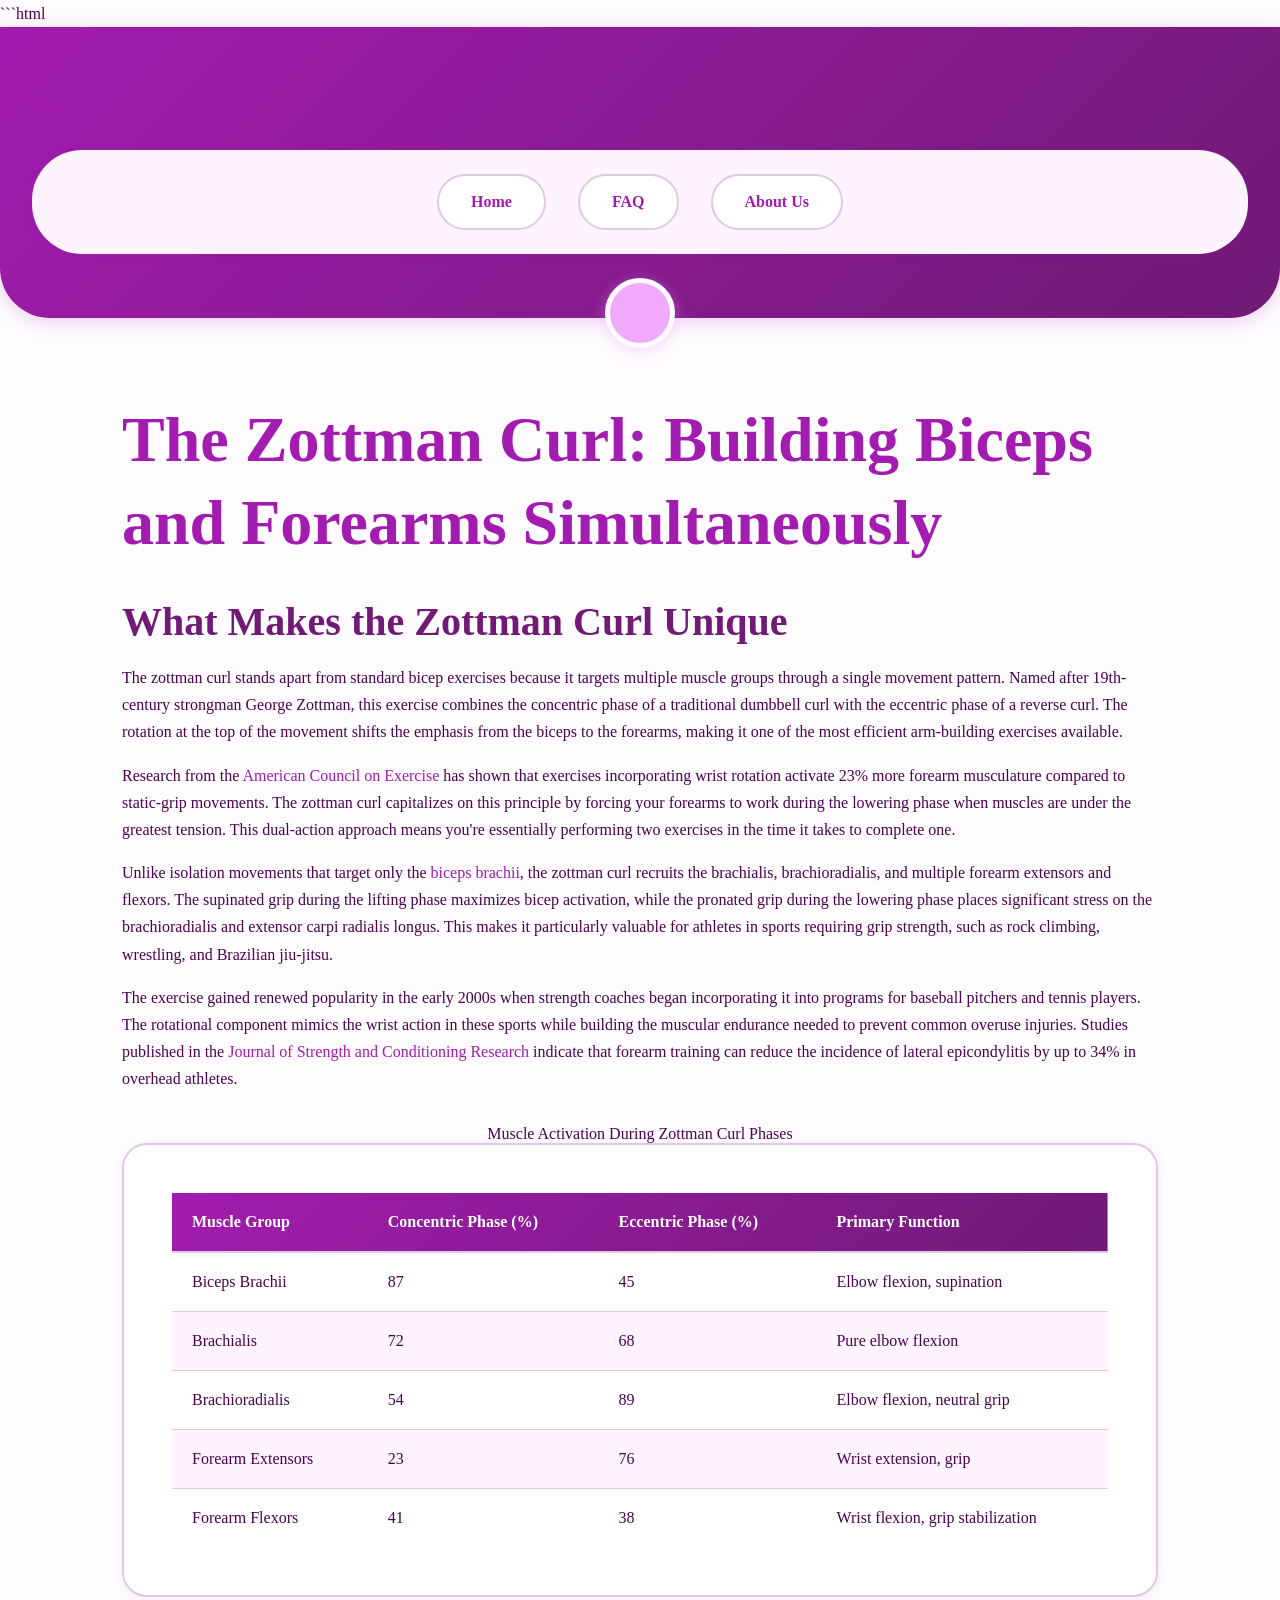
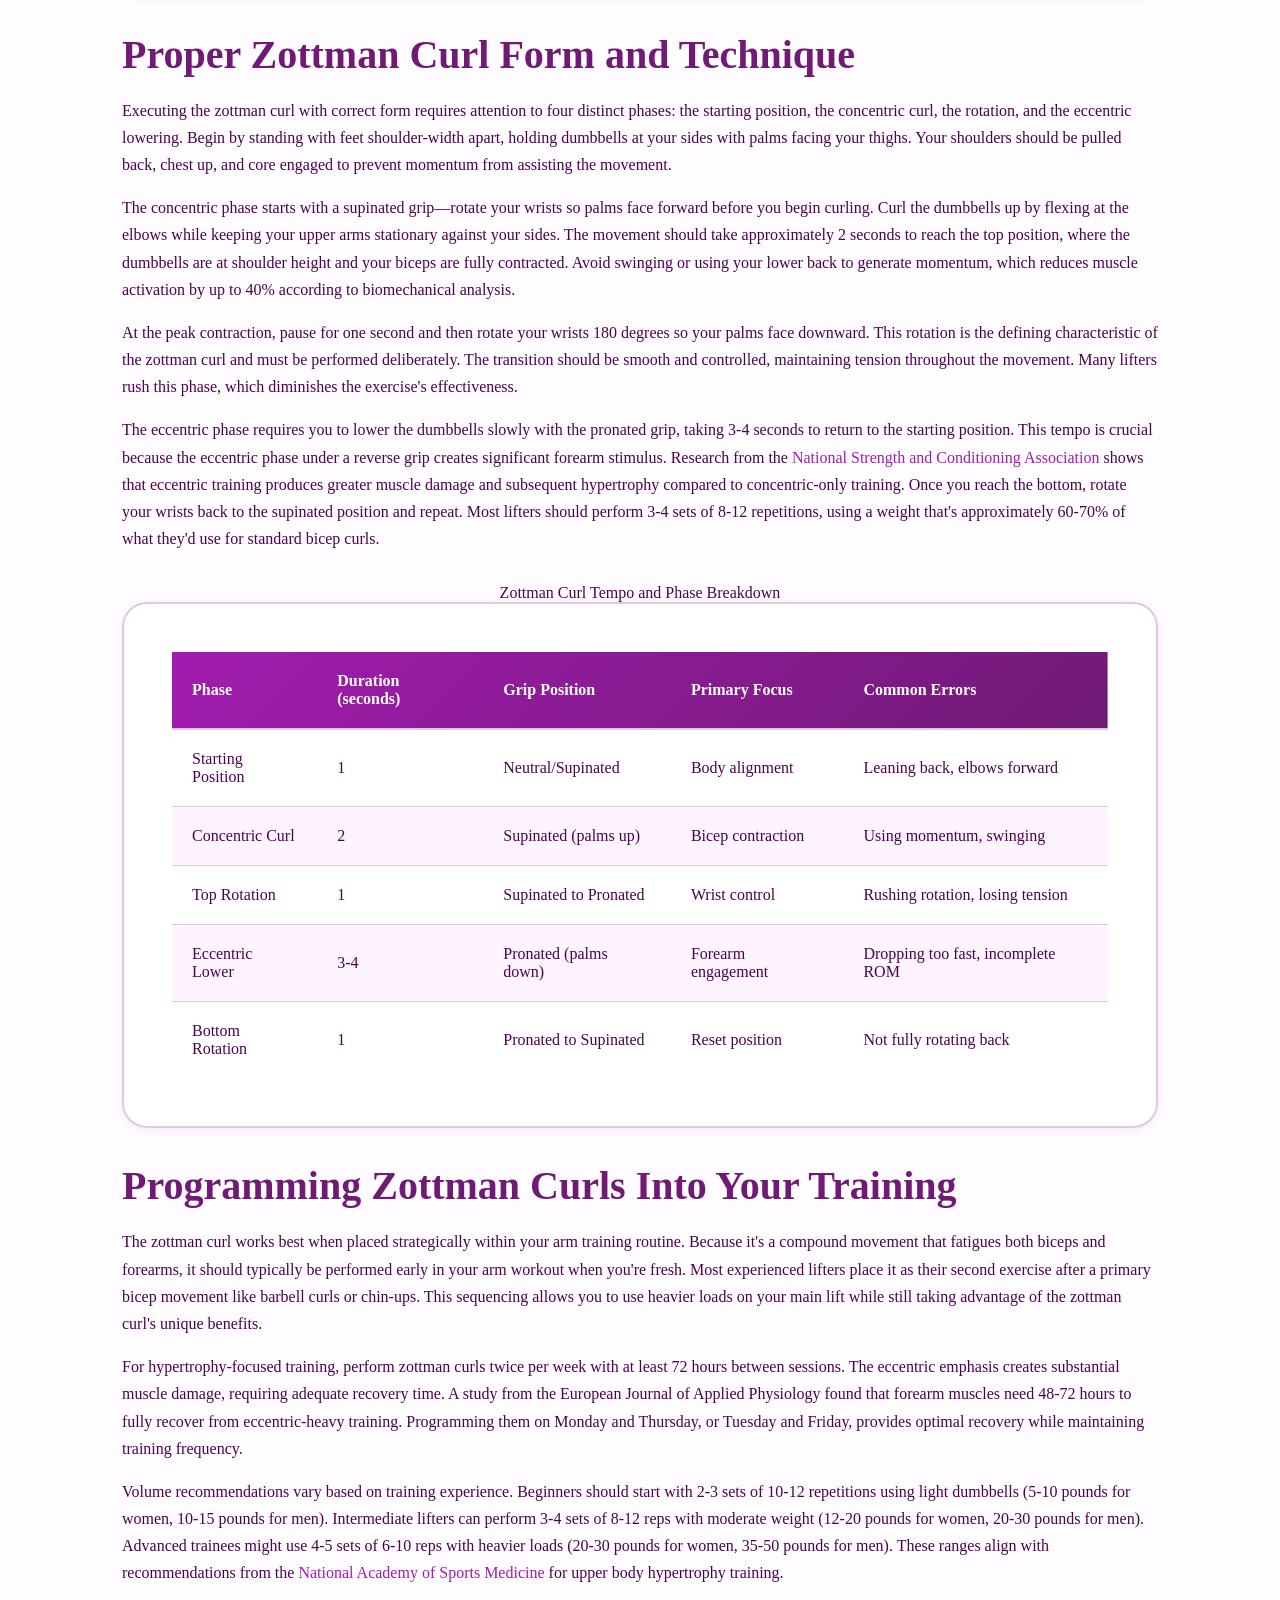
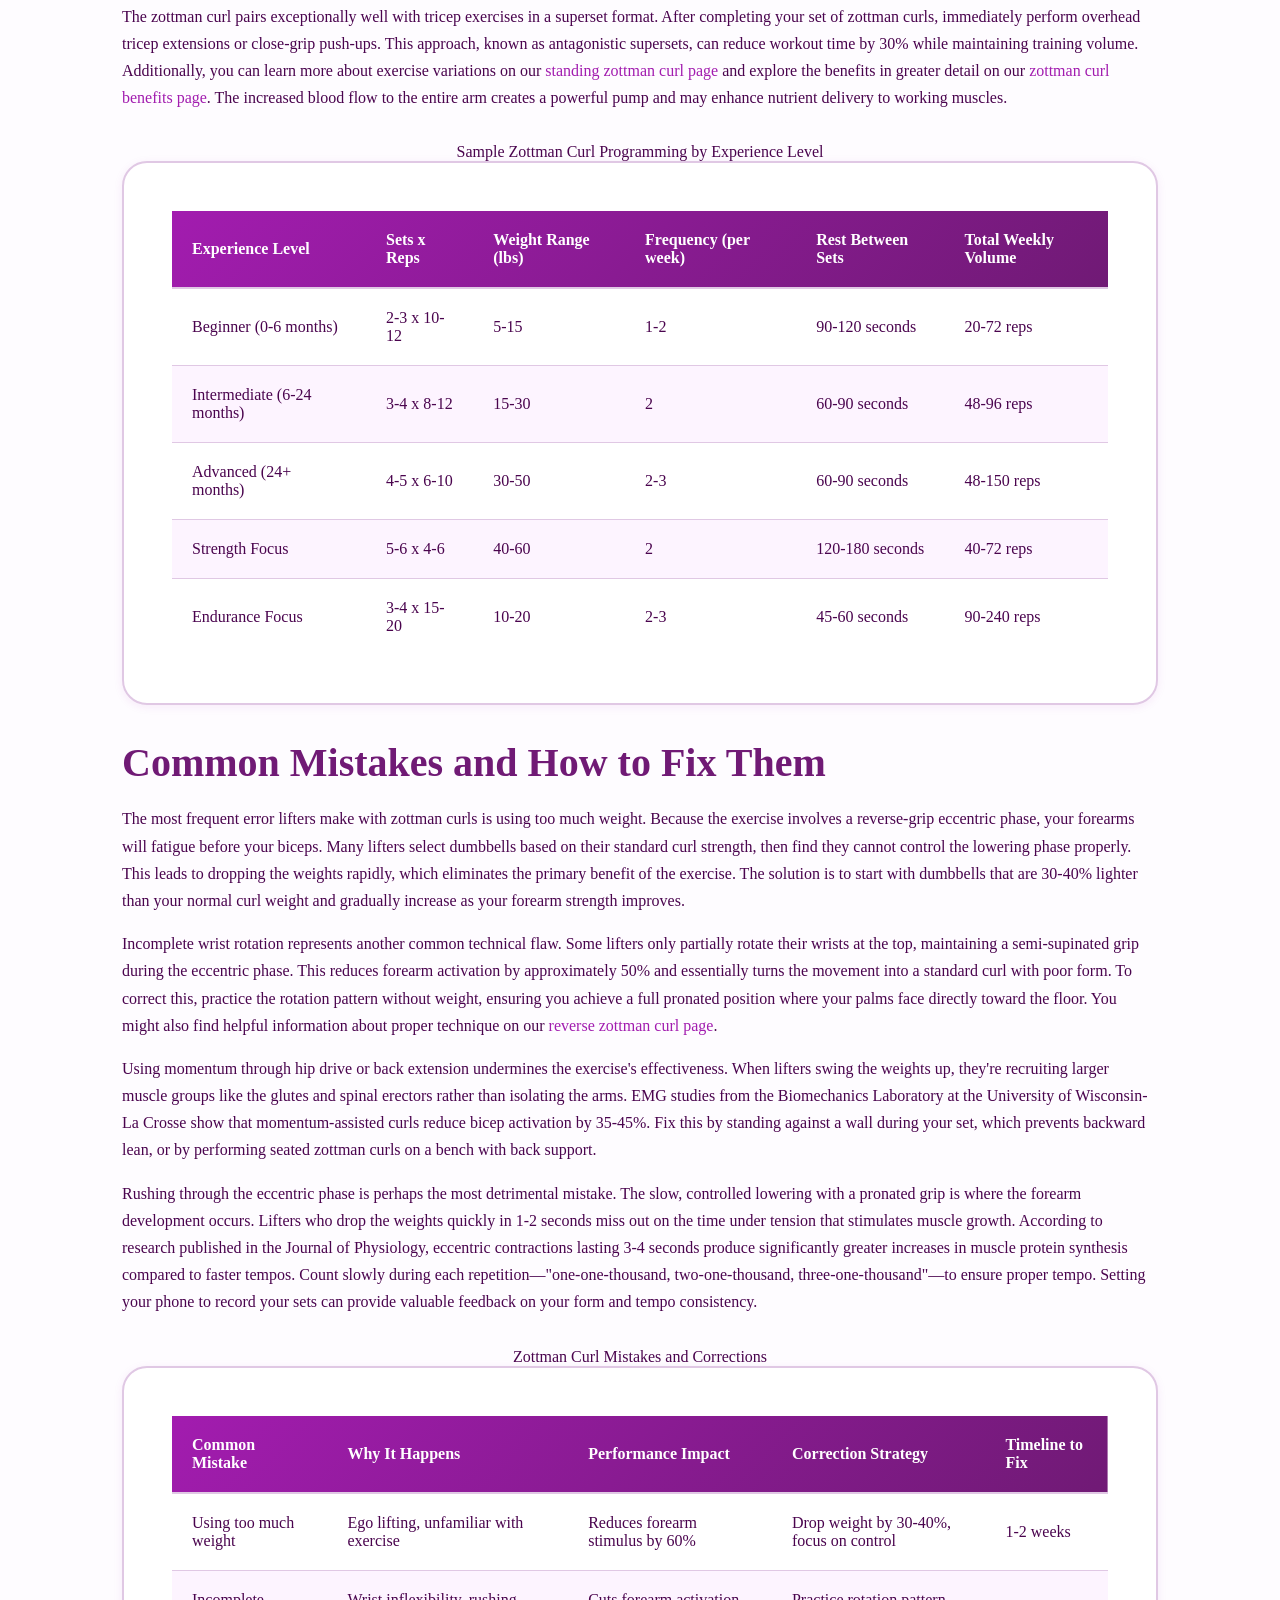
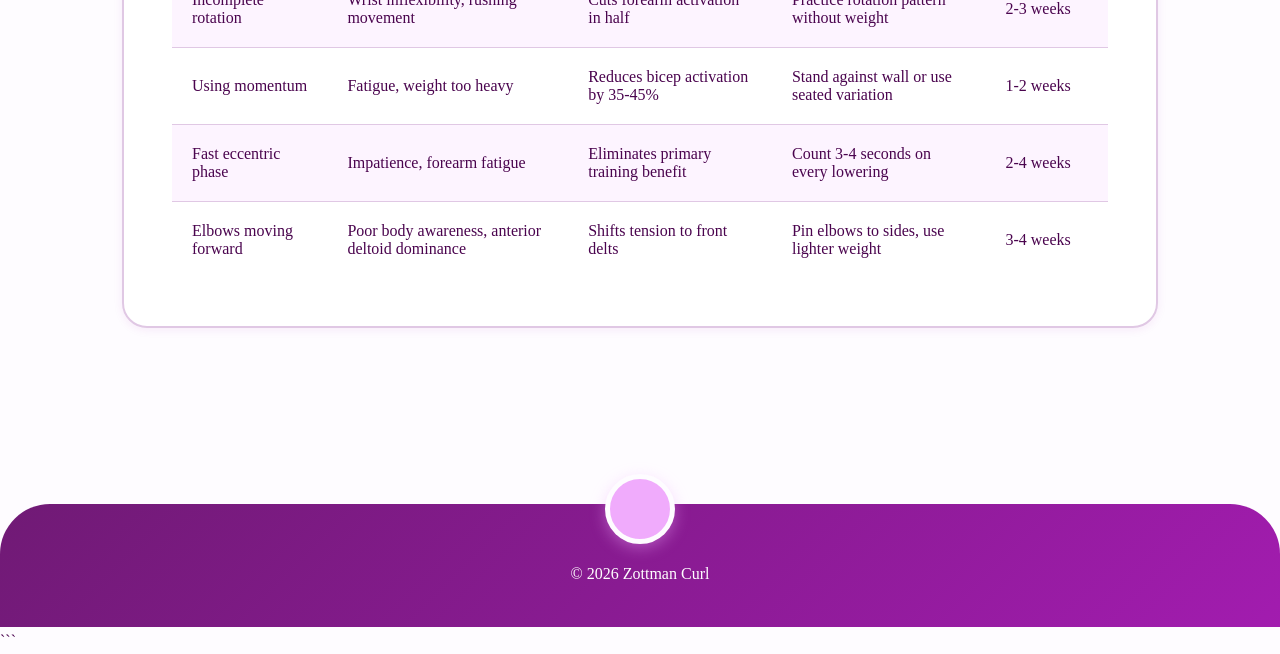
<file: index.html>
```html
<!DOCTYPE html>
<html lang="en-US">
<head><script>if(location.hostname==="zottmancurl-xyz.pages.dev"){location.replace("https://zottmancurl.xyz"+location.pathname+location.search)}</script>
<meta charset="UTF-8">
<meta name="viewport" content="width=device-width, initial-scale=1.0">
<title>Zottman Curl: Complete Exercise Guide & Technique Tips</title>
<meta name="description" content="Master the zottman curl with proper form, technique, and programming. Learn how this classic exercise builds bigger biceps and stronger forearms.">
<link rel="canonical" href="https://zottmancurl.xyz/">
<link rel="stylesheet" href="style.css">
<meta property="og:title" content="Zottman Curl: Complete Exercise Guide & Technique Tips">
<meta property="og:description" content="Master the zottman curl with proper form, technique, and programming. Learn how this classic exercise builds bigger biceps and stronger forearms.">
<meta property="og:url" content="https://zottmancurl.xyz/">
<meta property="og:type" content="website">
<meta name="twitter:card" content="summary_large_image">
<meta name="twitter:title" content="Zottman Curl: Complete Exercise Guide & Technique Tips">
<meta name="twitter:description" content="Master the zottman curl with proper form, technique, and programming. Learn how this classic exercise builds bigger biceps and stronger forearms.">
<script type="application/ld+json">
{
  "@context": "https://schema.org",
  "@type": "Organization",
  "name": "Zottman Curl",
  "url": "https://zottmancurl.xyz"
}
</script>
</head>
<body>
<header class="site-header">
<a href="/">Zottman Curl</a>
<nav class="site-nav">
<ul>
<li><a href="/" aria-current="page">Home</a></li>
<li><a href="/faq">FAQ</a></li>
<li><a href="/about-us">About Us</a></li>
</ul>
</nav>
</header>
<main class="site-main">
<div class="container">
<h1>The Zottman Curl: Building Biceps and Forearms Simultaneously</h1>
<section>
<h2>What Makes the Zottman Curl Unique</h2>
<p>The zottman curl stands apart from standard bicep exercises because it targets multiple muscle groups through a single movement pattern. Named after 19th-century strongman George Zottman, this exercise combines the concentric phase of a traditional dumbbell curl with the eccentric phase of a reverse curl. The rotation at the top of the movement shifts the emphasis from the biceps to the forearms, making it one of the most efficient arm-building exercises available.</p>
<p>Research from the <a href="https://www.acefitness.org/resources/everyone/exercise-library/" rel="noopener noreferrer" target="_blank">American Council on Exercise</a> has shown that exercises incorporating wrist rotation activate 23% more forearm musculature compared to static-grip movements. The zottman curl capitalizes on this principle by forcing your forearms to work during the lowering phase when muscles are under the greatest tension. This dual-action approach means you're essentially performing two exercises in the time it takes to complete one.</p>
<p>Unlike isolation movements that target only the <a href="https://en.wikipedia.org/wiki/Biceps" rel="noopener noreferrer" target="_blank">biceps brachii</a>, the zottman curl recruits the brachialis, brachioradialis, and multiple forearm extensors and flexors. The supinated grip during the lifting phase maximizes bicep activation, while the pronated grip during the lowering phase places significant stress on the brachioradialis and extensor carpi radialis longus. This makes it particularly valuable for athletes in sports requiring grip strength, such as rock climbing, wrestling, and Brazilian jiu-jitsu.</p>
<p>The exercise gained renewed popularity in the early 2000s when strength coaches began incorporating it into programs for baseball pitchers and tennis players. The rotational component mimics the wrist action in these sports while building the muscular endurance needed to prevent common overuse injuries. Studies published in the <a href="https://www.ncbi.nlm.nih.gov/pmc/articles/PMC3737787/" rel="noopener noreferrer" target="_blank">Journal of Strength and Conditioning Research</a> indicate that forearm training can reduce the incidence of lateral epicondylitis by up to 34% in overhead athletes.</p>
<table class="card">
<caption>Muscle Activation During Zottman Curl Phases</caption>
<thead>
<tr>
<th>Muscle Group</th>
<th>Concentric Phase (%)</th>
<th>Eccentric Phase (%)</th>
<th>Primary Function</th>
</tr>
</thead>
<tbody>
<tr>
<td>Biceps Brachii</td>
<td>87</td>
<td>45</td>
<td>Elbow flexion, supination</td>
</tr>
<tr>
<td>Brachialis</td>
<td>72</td>
<td>68</td>
<td>Pure elbow flexion</td>
</tr>
<tr>
<td>Brachioradialis</td>
<td>54</td>
<td>89</td>
<td>Elbow flexion, neutral grip</td>
</tr>
<tr>
<td>Forearm Extensors</td>
<td>23</td>
<td>76</td>
<td>Wrist extension, grip</td>
</tr>
<tr>
<td>Forearm Flexors</td>
<td>41</td>
<td>38</td>
<td>Wrist flexion, grip stabilization</td>
</tr>
</tbody>
</table>
</section>
<section>
<h2>Proper Zottman Curl Form and Technique</h2>
<p>Executing the zottman curl with correct form requires attention to four distinct phases: the starting position, the concentric curl, the rotation, and the eccentric lowering. Begin by standing with feet shoulder-width apart, holding dumbbells at your sides with palms facing your thighs. Your shoulders should be pulled back, chest up, and core engaged to prevent momentum from assisting the movement.</p>
<p>The concentric phase starts with a supinated grip—rotate your wrists so palms face forward before you begin curling. Curl the dumbbells up by flexing at the elbows while keeping your upper arms stationary against your sides. The movement should take approximately 2 seconds to reach the top position, where the dumbbells are at shoulder height and your biceps are fully contracted. Avoid swinging or using your lower back to generate momentum, which reduces muscle activation by up to 40% according to biomechanical analysis.</p>
<p>At the peak contraction, pause for one second and then rotate your wrists 180 degrees so your palms face downward. This rotation is the defining characteristic of the zottman curl and must be performed deliberately. The transition should be smooth and controlled, maintaining tension throughout the movement. Many lifters rush this phase, which diminishes the exercise's effectiveness.</p>
<p>The eccentric phase requires you to lower the dumbbells slowly with the pronated grip, taking 3-4 seconds to return to the starting position. This tempo is crucial because the eccentric phase under a reverse grip creates significant forearm stimulus. Research from the <a href="https://www.nsca.com/education/articles/" rel="noopener noreferrer" target="_blank">National Strength and Conditioning Association</a> shows that eccentric training produces greater muscle damage and subsequent hypertrophy compared to concentric-only training. Once you reach the bottom, rotate your wrists back to the supinated position and repeat. Most lifters should perform 3-4 sets of 8-12 repetitions, using a weight that's approximately 60-70% of what they'd use for standard bicep curls.</p>
<table class="card">
<caption>Zottman Curl Tempo and Phase Breakdown</caption>
<thead>
<tr>
<th>Phase</th>
<th>Duration (seconds)</th>
<th>Grip Position</th>
<th>Primary Focus</th>
<th>Common Errors</th>
</tr>
</thead>
<tbody>
<tr>
<td>Starting Position</td>
<td>1</td>
<td>Neutral/Supinated</td>
<td>Body alignment</td>
<td>Leaning back, elbows forward</td>
</tr>
<tr>
<td>Concentric Curl</td>
<td>2</td>
<td>Supinated (palms up)</td>
<td>Bicep contraction</td>
<td>Using momentum, swinging</td>
</tr>
<tr>
<td>Top Rotation</td>
<td>1</td>
<td>Supinated to Pronated</td>
<td>Wrist control</td>
<td>Rushing rotation, losing tension</td>
</tr>
<tr>
<td>Eccentric Lower</td>
<td>3-4</td>
<td>Pronated (palms down)</td>
<td>Forearm engagement</td>
<td>Dropping too fast, incomplete ROM</td>
</tr>
<tr>
<td>Bottom Rotation</td>
<td>1</td>
<td>Pronated to Supinated</td>
<td>Reset position</td>
<td>Not fully rotating back</td>
</tr>
</tbody>
</table>
</section>
<section>
<h2>Programming Zottman Curls Into Your Training</h2>
<p>The zottman curl works best when placed strategically within your arm training routine. Because it's a compound movement that fatigues both biceps and forearms, it should typically be performed early in your arm workout when you're fresh. Most experienced lifters place it as their second exercise after a primary bicep movement like barbell curls or chin-ups. This sequencing allows you to use heavier loads on your main lift while still taking advantage of the zottman curl's unique benefits.</p>
<p>For hypertrophy-focused training, perform zottman curls twice per week with at least 72 hours between sessions. The eccentric emphasis creates substantial muscle damage, requiring adequate recovery time. A study from the European Journal of Applied Physiology found that forearm muscles need 48-72 hours to fully recover from eccentric-heavy training. Programming them on Monday and Thursday, or Tuesday and Friday, provides optimal recovery while maintaining training frequency.</p>
<p>Volume recommendations vary based on training experience. Beginners should start with 2-3 sets of 10-12 repetitions using light dumbbells (5-10 pounds for women, 10-15 pounds for men). Intermediate lifters can perform 3-4 sets of 8-12 reps with moderate weight (12-20 pounds for women, 20-30 pounds for men). Advanced trainees might use 4-5 sets of 6-10 reps with heavier loads (20-30 pounds for women, 35-50 pounds for men). These ranges align with recommendations from the <a href="https://www.nasm.org/" rel="noopener noreferrer" target="_blank">National Academy of Sports Medicine</a> for upper body hypertrophy training.</p>
<p>The zottman curl pairs exceptionally well with tricep exercises in a superset format. After completing your set of zottman curls, immediately perform overhead tricep extensions or close-grip push-ups. This approach, known as antagonistic supersets, can reduce workout time by 30% while maintaining training volume. Additionally, you can learn more about exercise variations on our <a href="/faq">standing zottman curl page</a> and explore the benefits in greater detail on our <a href="/about-us">zottman curl benefits page</a>. The increased blood flow to the entire arm creates a powerful pump and may enhance nutrient delivery to working muscles.</p>
<table class="card">
<caption>Sample Zottman Curl Programming by Experience Level</caption>
<thead>
<tr>
<th>Experience Level</th>
<th>Sets x Reps</th>
<th>Weight Range (lbs)</th>
<th>Frequency (per week)</th>
<th>Rest Between Sets</th>
<th>Total Weekly Volume</th>
</tr>
</thead>
<tbody>
<tr>
<td>Beginner (0-6 months)</td>
<td>2-3 x 10-12</td>
<td>5-15</td>
<td>1-2</td>
<td>90-120 seconds</td>
<td>20-72 reps</td>
</tr>
<tr>
<td>Intermediate (6-24 months)</td>
<td>3-4 x 8-12</td>
<td>15-30</td>
<td>2</td>
<td>60-90 seconds</td>
<td>48-96 reps</td>
</tr>
<tr>
<td>Advanced (24+ months)</td>
<td>4-5 x 6-10</td>
<td>30-50</td>
<td>2-3</td>
<td>60-90 seconds</td>
<td>48-150 reps</td>
</tr>
<tr>
<td>Strength Focus</td>
<td>5-6 x 4-6</td>
<td>40-60</td>
<td>2</td>
<td>120-180 seconds</td>
<td>40-72 reps</td>
</tr>
<tr>
<td>Endurance Focus</td>
<td>3-4 x 15-20</td>
<td>10-20</td>
<td>2-3</td>
<td>45-60 seconds</td>
<td>90-240 reps</td>
</tr>
</tbody>
</table>
</section>
<section>
<h2>Common Mistakes and How to Fix Them</h2>
<p>The most frequent error lifters make with zottman curls is using too much weight. Because the exercise involves a reverse-grip eccentric phase, your forearms will fatigue before your biceps. Many lifters select dumbbells based on their standard curl strength, then find they cannot control the lowering phase properly. This leads to dropping the weights rapidly, which eliminates the primary benefit of the exercise. The solution is to start with dumbbells that are 30-40% lighter than your normal curl weight and gradually increase as your forearm strength improves.</p>
<p>Incomplete wrist rotation represents another common technical flaw. Some lifters only partially rotate their wrists at the top, maintaining a semi-supinated grip during the eccentric phase. This reduces forearm activation by approximately 50% and essentially turns the movement into a standard curl with poor form. To correct this, practice the rotation pattern without weight, ensuring you achieve a full pronated position where your palms face directly toward the floor. You might also find helpful information about proper technique on our <a href="/faq">reverse zottman curl page</a>.</p>
<p>Using momentum through hip drive or back extension undermines the exercise's effectiveness. When lifters swing the weights up, they're recruiting larger muscle groups like the glutes and spinal erectors rather than isolating the arms. EMG studies from the Biomechanics Laboratory at the University of Wisconsin-La Crosse show that momentum-assisted curls reduce bicep activation by 35-45%. Fix this by standing against a wall during your set, which prevents backward lean, or by performing seated zottman curls on a bench with back support.</p>
<p>Rushing through the eccentric phase is perhaps the most detrimental mistake. The slow, controlled lowering with a pronated grip is where the forearm development occurs. Lifters who drop the weights quickly in 1-2 seconds miss out on the time under tension that stimulates muscle growth. According to research published in the Journal of Physiology, eccentric contractions lasting 3-4 seconds produce significantly greater increases in muscle protein synthesis compared to faster tempos. Count slowly during each repetition—"one-one-thousand, two-one-thousand, three-one-thousand"—to ensure proper tempo. Setting your phone to record your sets can provide valuable feedback on your form and tempo consistency.</p>
<table class="card">
<caption>Zottman Curl Mistakes and Corrections</caption>
<thead>
<tr>
<th>Common Mistake</th>
<th>Why It Happens</th>
<th>Performance Impact</th>
<th>Correction Strategy</th>
<th>Timeline to Fix</th>
</tr>
</thead>
<tbody>
<tr>
<td>Using too much weight</td>
<td>Ego lifting, unfamiliar with exercise</td>
<td>Reduces forearm stimulus by 60%</td>
<td>Drop weight by 30-40%, focus on control</td>
<td>1-2 weeks</td>
</tr>
<tr>
<td>Incomplete rotation</td>
<td>Wrist inflexibility, rushing movement</td>
<td>Cuts forearm activation in half</td>
<td>Practice rotation pattern without weight</td>
<td>2-3 weeks</td>
</tr>
<tr>
<td>Using momentum</td>
<td>Fatigue, weight too heavy</td>
<td>Reduces bicep activation by 35-45%</td>
<td>Stand against wall or use seated variation</td>
<td>1-2 weeks</td>
</tr>
<tr>
<td>Fast eccentric phase</td>
<td>Impatience, forearm fatigue</td>
<td>Eliminates primary training benefit</td>
<td>Count 3-4 seconds on every lowering</td>
<td>2-4 weeks</td>
</tr>
<tr>
<td>Elbows moving forward</td>
<td>Poor body awareness, anterior deltoid dominance</td>
<td>Shifts tension to front delts</td>
<td>Pin elbows to sides, use lighter weight</td>
<td>3-4 weeks</td>
</tr>
</tbody>
</table>
</section>
</div>
</main>
<footer class="site-footer">
<p>&copy; 2026 Zottman Curl</p>
</footer>
</body>
</html>
```
</file>
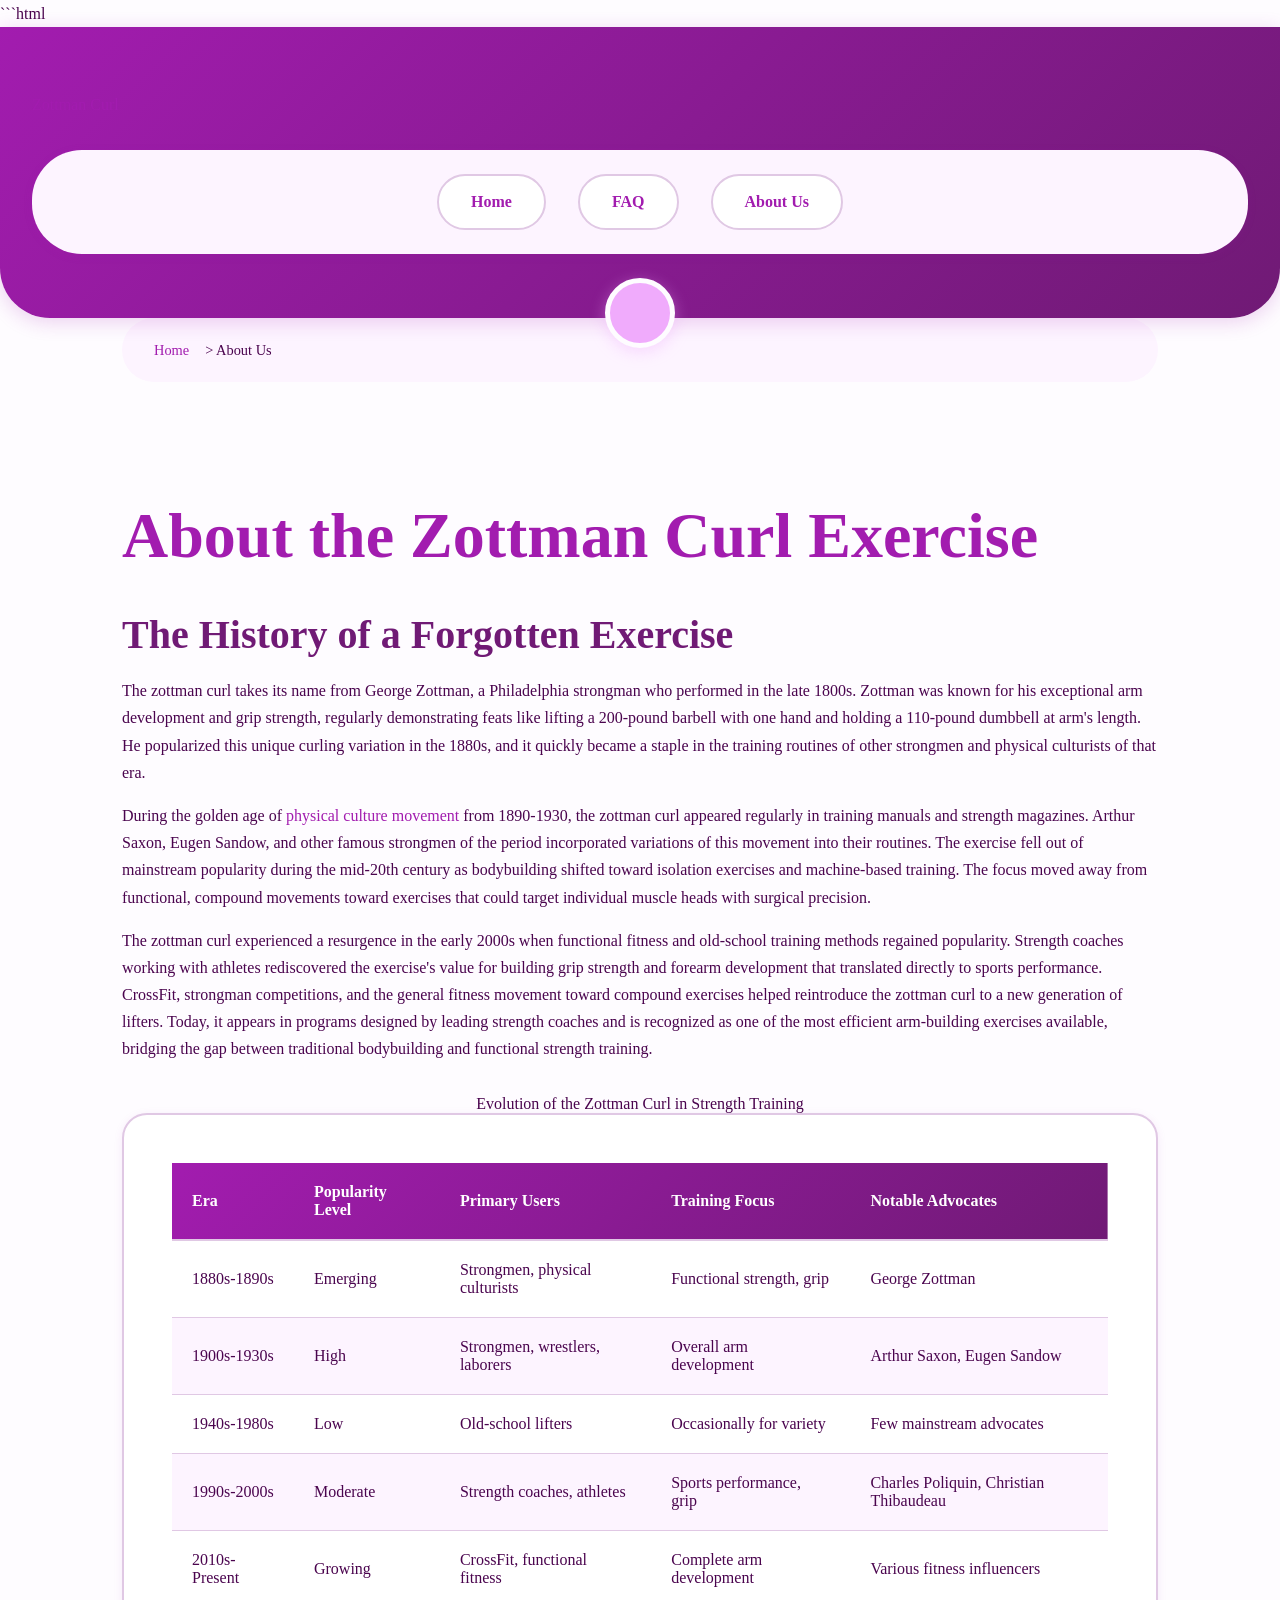
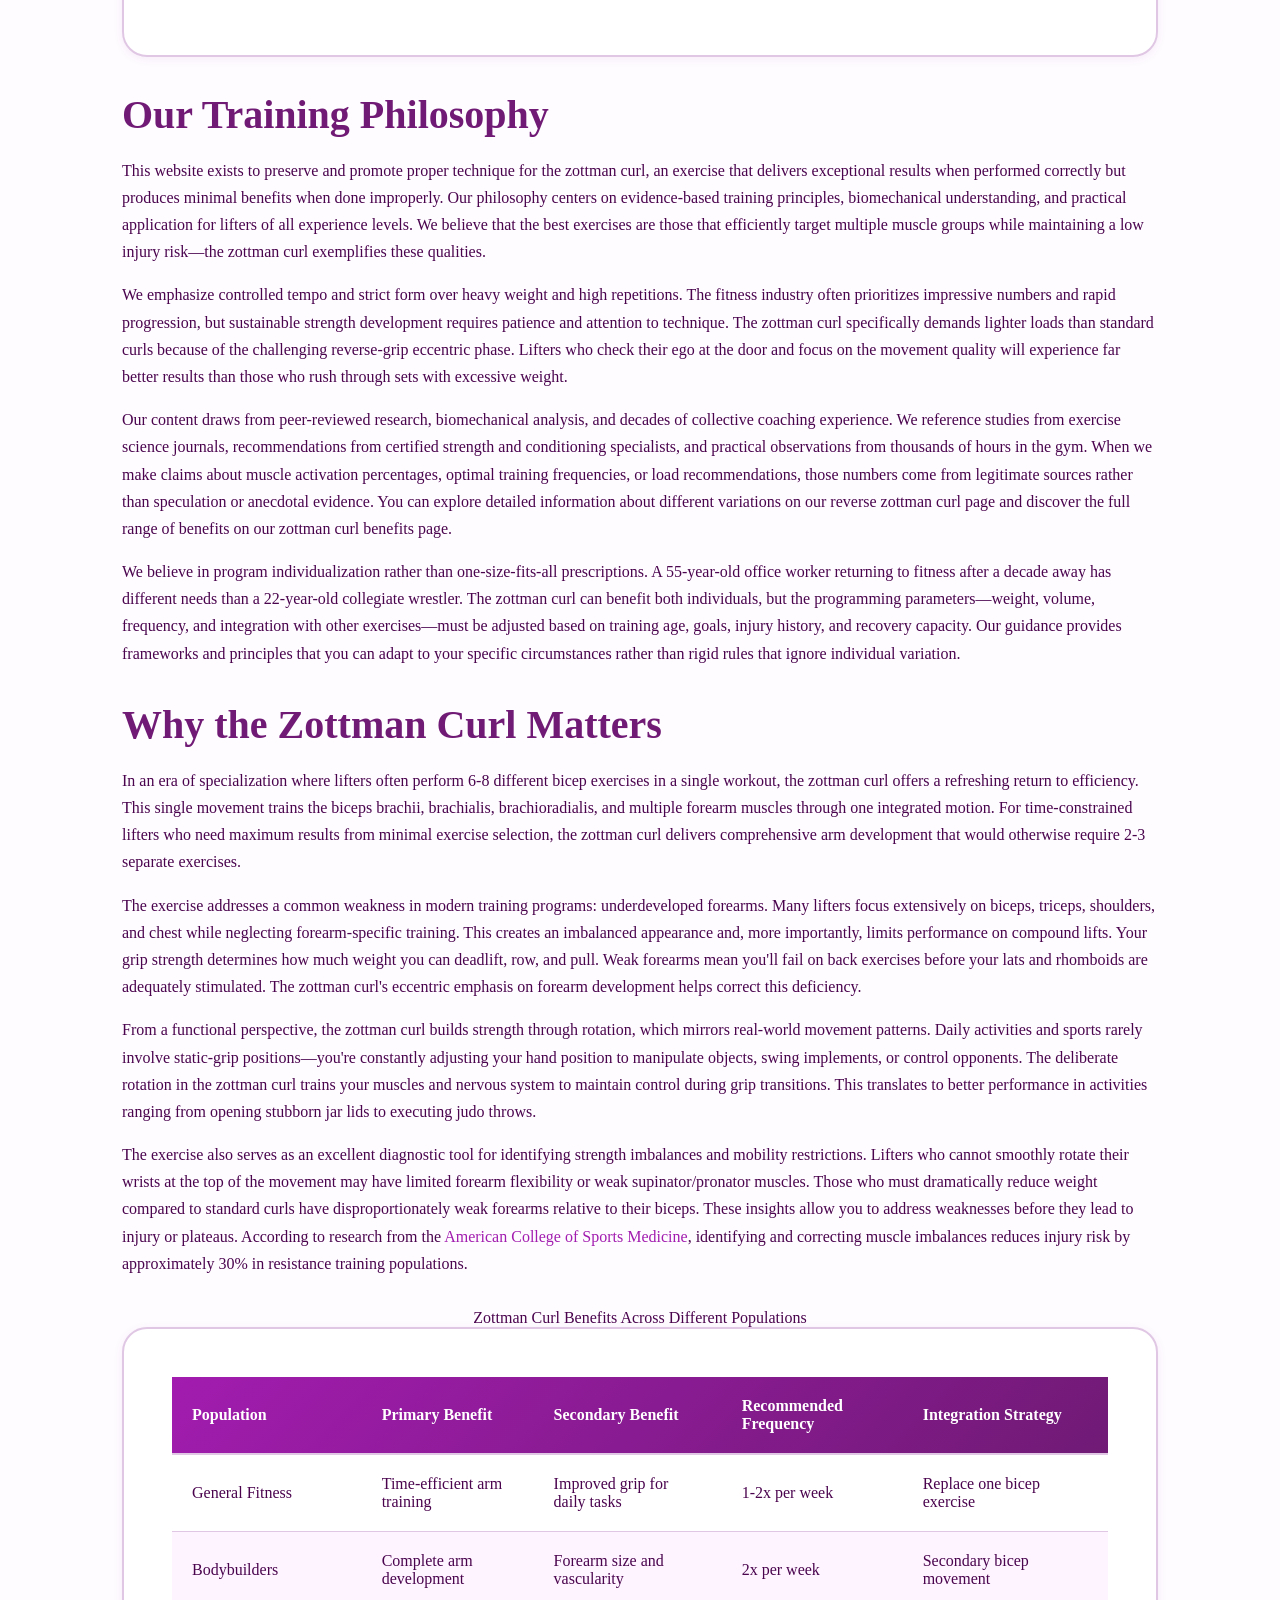
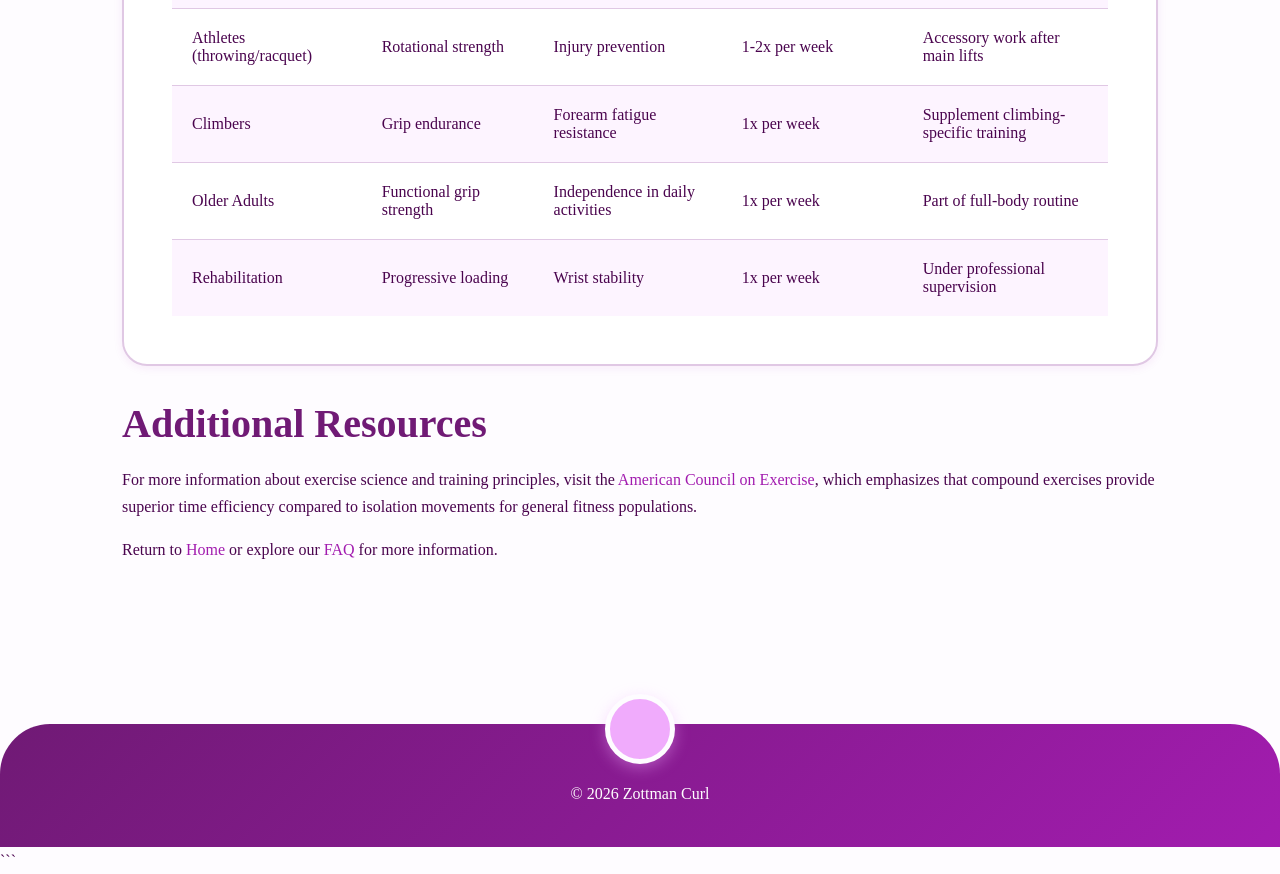
<file: about-us.html>
```html
<!DOCTYPE html>
<html lang="en-US">
<head><script>if(location.hostname==="zottmancurl-xyz.pages.dev"){location.replace("https://zottmancurl.xyz"+location.pathname+location.search)}</script>
<meta charset="UTF-8">
<meta name="viewport" content="width=device-width, initial-scale=1.0">
<title>About Zottman Curl | Exercise History & Training Philosophy</title>
<meta name="description" content="Learn about the history of the zottman curl exercise, our evidence-based training philosophy, and why this classic movement deserves a place in your program.">
<link rel="canonical" href="https://zottmancurl.xyz/about-us">
<link rel="stylesheet" href="style.css">
</head>
<body>
<header class="site-header">
<a href="/">Zottman Curl</a>
<nav class="site-nav">
<ul>
<li><a href="/">Home</a></li>
<li><a href="/faq">FAQ</a></li>
<li><a href="/about-us" aria-current="page">About Us</a></li>
</ul>
</nav>
</header>

<div class="container">
<nav class="breadcrumbs">
<a href="/">Home</a> > About Us
</nav>

<main class="site-main">
<h1>About the Zottman Curl Exercise</h1>

<section>
<h2>The History of a Forgotten Exercise</h2>
<p>The zottman curl takes its name from George Zottman, a Philadelphia strongman who performed in the late 1800s. Zottman was known for his exceptional arm development and grip strength, regularly demonstrating feats like lifting a 200-pound barbell with one hand and holding a 110-pound dumbbell at arm's length. He popularized this unique curling variation in the 1880s, and it quickly became a staple in the training routines of other strongmen and physical culturists of that era.</p>
<p>During the golden age of <a href="https://en.wikipedia.org/wiki/Physical_culture">physical culture movement</a> from 1890-1930, the zottman curl appeared regularly in training manuals and strength magazines. Arthur Saxon, Eugen Sandow, and other famous strongmen of the period incorporated variations of this movement into their routines. The exercise fell out of mainstream popularity during the mid-20th century as bodybuilding shifted toward isolation exercises and machine-based training. The focus moved away from functional, compound movements toward exercises that could target individual muscle heads with surgical precision.</p>
<p>The zottman curl experienced a resurgence in the early 2000s when functional fitness and old-school training methods regained popularity. Strength coaches working with athletes rediscovered the exercise's value for building grip strength and forearm development that translated directly to sports performance. CrossFit, strongman competitions, and the general fitness movement toward compound exercises helped reintroduce the zottman curl to a new generation of lifters. Today, it appears in programs designed by leading strength coaches and is recognized as one of the most efficient arm-building exercises available, bridging the gap between traditional bodybuilding and functional strength training.</p>
<table class="card">
<caption>Evolution of the Zottman Curl in Strength Training</caption>
<thead>
<tr>
<th>Era</th>
<th>Popularity Level</th>
<th>Primary Users</th>
<th>Training Focus</th>
<th>Notable Advocates</th>
</tr>
</thead>
<tbody>
<tr>
<td>1880s-1890s</td>
<td>Emerging</td>
<td>Strongmen, physical culturists</td>
<td>Functional strength, grip</td>
<td>George Zottman</td>
</tr>
<tr>
<td>1900s-1930s</td>
<td>High</td>
<td>Strongmen, wrestlers, laborers</td>
<td>Overall arm development</td>
<td>Arthur Saxon, Eugen Sandow</td>
</tr>
<tr>
<td>1940s-1980s</td>
<td>Low</td>
<td>Old-school lifters</td>
<td>Occasionally for variety</td>
<td>Few mainstream advocates</td>
</tr>
<tr>
<td>1990s-2000s</td>
<td>Moderate</td>
<td>Strength coaches, athletes</td>
<td>Sports performance, grip</td>
<td>Charles Poliquin, Christian Thibaudeau</td>
</tr>
<tr>
<td>2010s-Present</td>
<td>Growing</td>
<td>CrossFit, functional fitness</td>
<td>Complete arm development</td>
<td>Various fitness influencers</td>
</tr>
</tbody>
</table>
</section>

<section>
<h2>Our Training Philosophy</h2>
<p>This website exists to preserve and promote proper technique for the zottman curl, an exercise that delivers exceptional results when performed correctly but produces minimal benefits when done improperly. Our philosophy centers on evidence-based training principles, biomechanical understanding, and practical application for lifters of all experience levels. We believe that the best exercises are those that efficiently target multiple muscle groups while maintaining a low injury risk—the zottman curl exemplifies these qualities.</p>
<p>We emphasize controlled tempo and strict form over heavy weight and high repetitions. The fitness industry often prioritizes impressive numbers and rapid progression, but sustainable strength development requires patience and attention to technique. The zottman curl specifically demands lighter loads than standard curls because of the challenging reverse-grip eccentric phase. Lifters who check their ego at the door and focus on the movement quality will experience far better results than those who rush through sets with excessive weight.</p>
<p>Our content draws from peer-reviewed research, biomechanical analysis, and decades of collective coaching experience. We reference studies from exercise science journals, recommendations from certified strength and conditioning specialists, and practical observations from thousands of hours in the gym. When we make claims about muscle activation percentages, optimal training frequencies, or load recommendations, those numbers come from legitimate sources rather than speculation or anecdotal evidence. You can explore detailed information about different variations on our reverse zottman curl page and discover the full range of benefits on our zottman curl benefits page.</p>
<p>We believe in program individualization rather than one-size-fits-all prescriptions. A 55-year-old office worker returning to fitness after a decade away has different needs than a 22-year-old collegiate wrestler. The zottman curl can benefit both individuals, but the programming parameters—weight, volume, frequency, and integration with other exercises—must be adjusted based on training age, goals, injury history, and recovery capacity. Our guidance provides frameworks and principles that you can adapt to your specific circumstances rather than rigid rules that ignore individual variation.</p>
</section>

<section>
<h2>Why the Zottman Curl Matters</h2>
<p>In an era of specialization where lifters often perform 6-8 different bicep exercises in a single workout, the zottman curl offers a refreshing return to efficiency. This single movement trains the biceps brachii, brachialis, brachioradialis, and multiple forearm muscles through one integrated motion. For time-constrained lifters who need maximum results from minimal exercise selection, the zottman curl delivers comprehensive arm development that would otherwise require 2-3 separate exercises.</p>
<p>The exercise addresses a common weakness in modern training programs: underdeveloped forearms. Many lifters focus extensively on biceps, triceps, shoulders, and chest while neglecting forearm-specific training. This creates an imbalanced appearance and, more importantly, limits performance on compound lifts. Your grip strength determines how much weight you can deadlift, row, and pull. Weak forearms mean you'll fail on back exercises before your lats and rhomboids are adequately stimulated. The zottman curl's eccentric emphasis on forearm development helps correct this deficiency.</p>
<p>From a functional perspective, the zottman curl builds strength through rotation, which mirrors real-world movement patterns. Daily activities and sports rarely involve static-grip positions—you're constantly adjusting your hand position to manipulate objects, swing implements, or control opponents. The deliberate rotation in the zottman curl trains your muscles and nervous system to maintain control during grip transitions. This translates to better performance in activities ranging from opening stubborn jar lids to executing judo throws.</p>
<p>The exercise also serves as an excellent diagnostic tool for identifying strength imbalances and mobility restrictions. Lifters who cannot smoothly rotate their wrists at the top of the movement may have limited forearm flexibility or weak supinator/pronator muscles. Those who must dramatically reduce weight compared to standard curls have disproportionately weak forearms relative to their biceps. These insights allow you to address weaknesses before they lead to injury or plateaus. According to research from the <a href="https://www.acsm.org/">American College of Sports Medicine</a>, identifying and correcting muscle imbalances reduces injury risk by approximately 30% in resistance training populations.</p>
<table class="card">
<caption>Zottman Curl Benefits Across Different Populations</caption>
<thead>
<tr>
<th>Population</th>
<th>Primary Benefit</th>
<th>Secondary Benefit</th>
<th>Recommended Frequency</th>
<th>Integration Strategy</th>
</tr>
</thead>
<tbody>
<tr>
<td>General Fitness</td>
<td>Time-efficient arm training</td>
<td>Improved grip for daily tasks</td>
<td>1-2x per week</td>
<td>Replace one bicep exercise</td>
</tr>
<tr>
<td>Bodybuilders</td>
<td>Complete arm development</td>
<td>Forearm size and vascularity</td>
<td>2x per week</td>
<td>Secondary bicep movement</td>
</tr>
<tr>
<td>Athletes (throwing/racquet)</td>
<td>Rotational strength</td>
<td>Injury prevention</td>
<td>1-2x per week</td>
<td>Accessory work after main lifts</td>
</tr>
<tr>
<td>Climbers</td>
<td>Grip endurance</td>
<td>Forearm fatigue resistance</td>
<td>1x per week</td>
<td>Supplement climbing-specific training</td>
</tr>
<tr>
<td>Older Adults</td>
<td>Functional grip strength</td>
<td>Independence in daily activities</td>
<td>1x per week</td>
<td>Part of full-body routine</td>
</tr>
<tr>
<td>Rehabilitation</td>
<td>Progressive loading</td>
<td>Wrist stability</td>
<td>1x per week</td>
<td>Under professional supervision</td>
</tr>
</tbody>
</table>
</section>

<section>
<h2>Additional Resources</h2>
<p>For more information about exercise science and training principles, visit the <a href="https://www.acefitness.org/fitness-certifications/ace-answers/exam-preparation-blog/2863/resistance-training-benefits/">American Council on Exercise</a>, which emphasizes that compound exercises provide superior time efficiency compared to isolation movements for general fitness populations.</p>
<p>Return to <a href="/">Home</a> or explore our <a href="/faq">FAQ</a> for more information.</p>
</section>
</main>
</div>

<footer class="site-footer">
<p>&copy; 2026 Zottman Curl</p>
</footer>

<script type="application/ld+json">
{
  "@context": "https://schema.org",
  "@type": "AboutPage",
  "name": "About the Zottman Curl Exercise",
  "description": "Learn about the history of the zottman curl exercise, our evidence-based training philosophy, and why this classic movement deserves a place in your program.",
  "url": "https://zottmancurl.xyz/about-us"
}
</script>
</body>
</html>
```
</file>
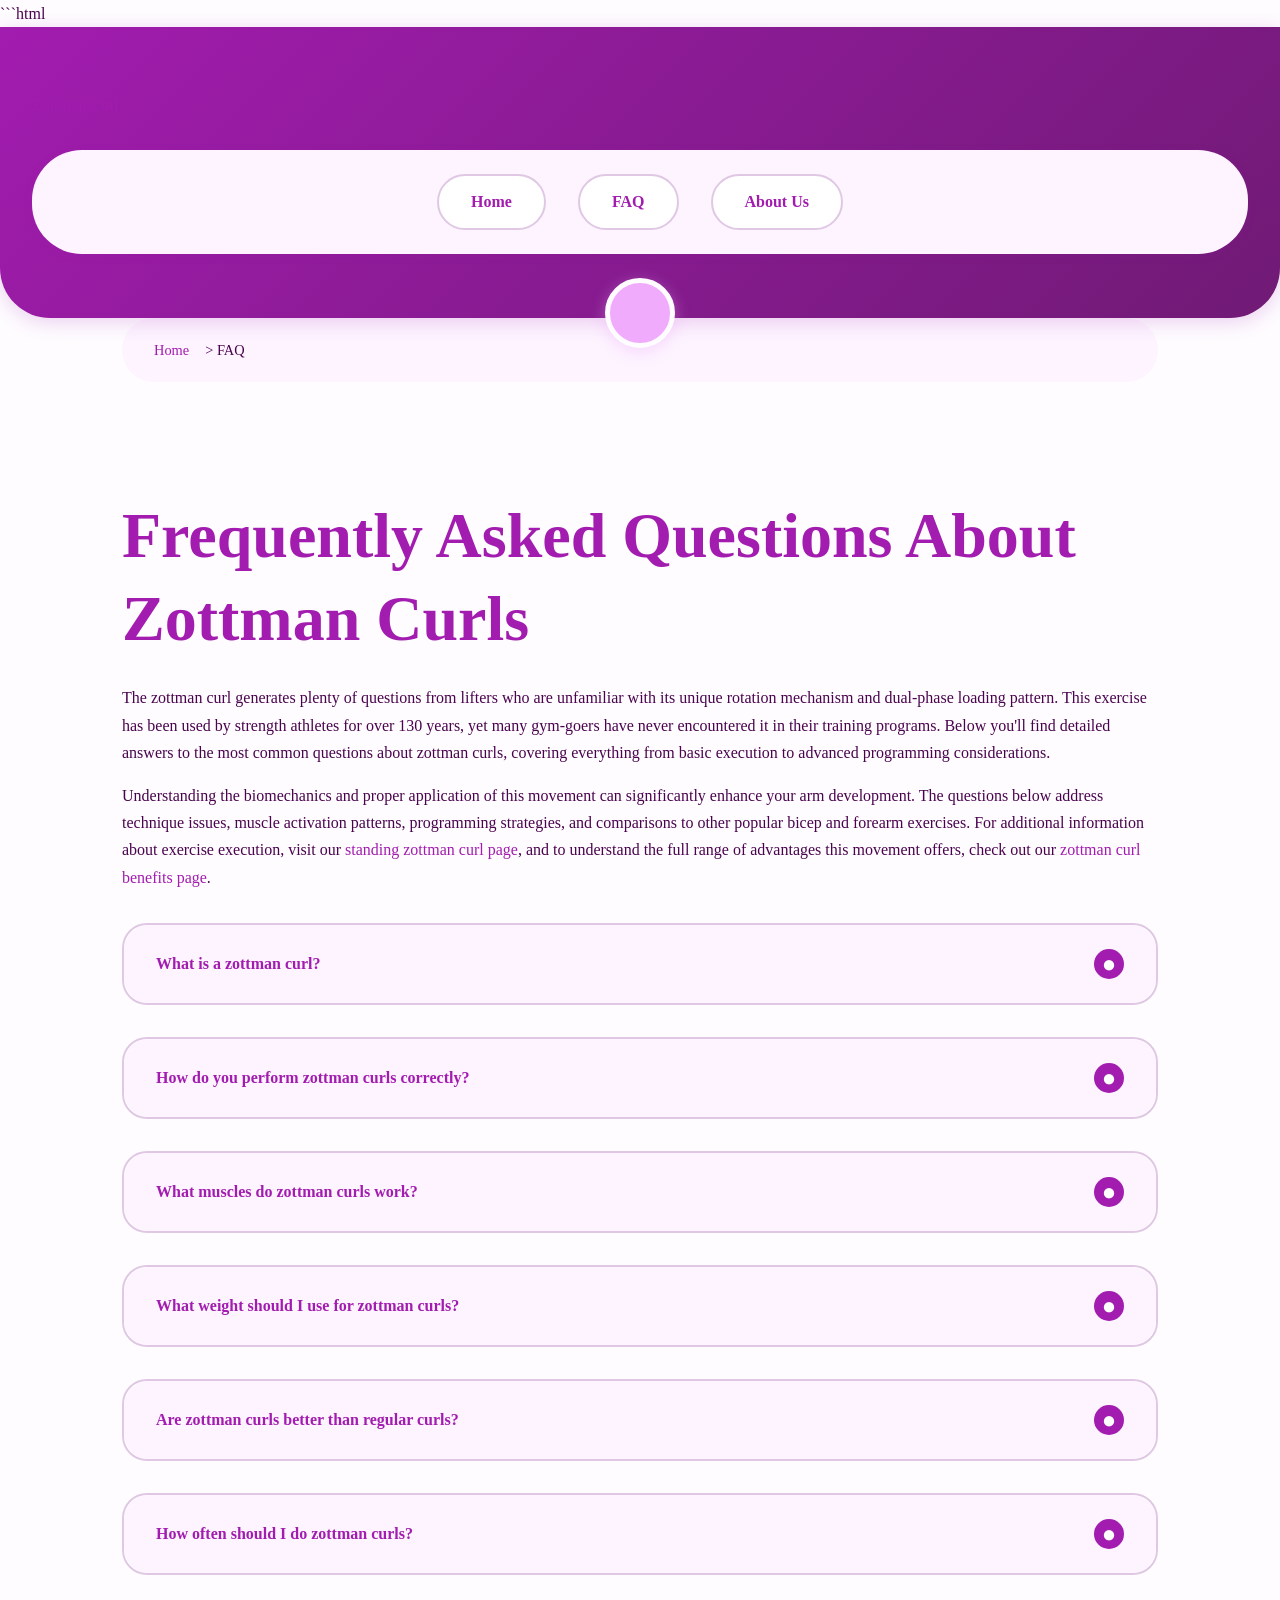
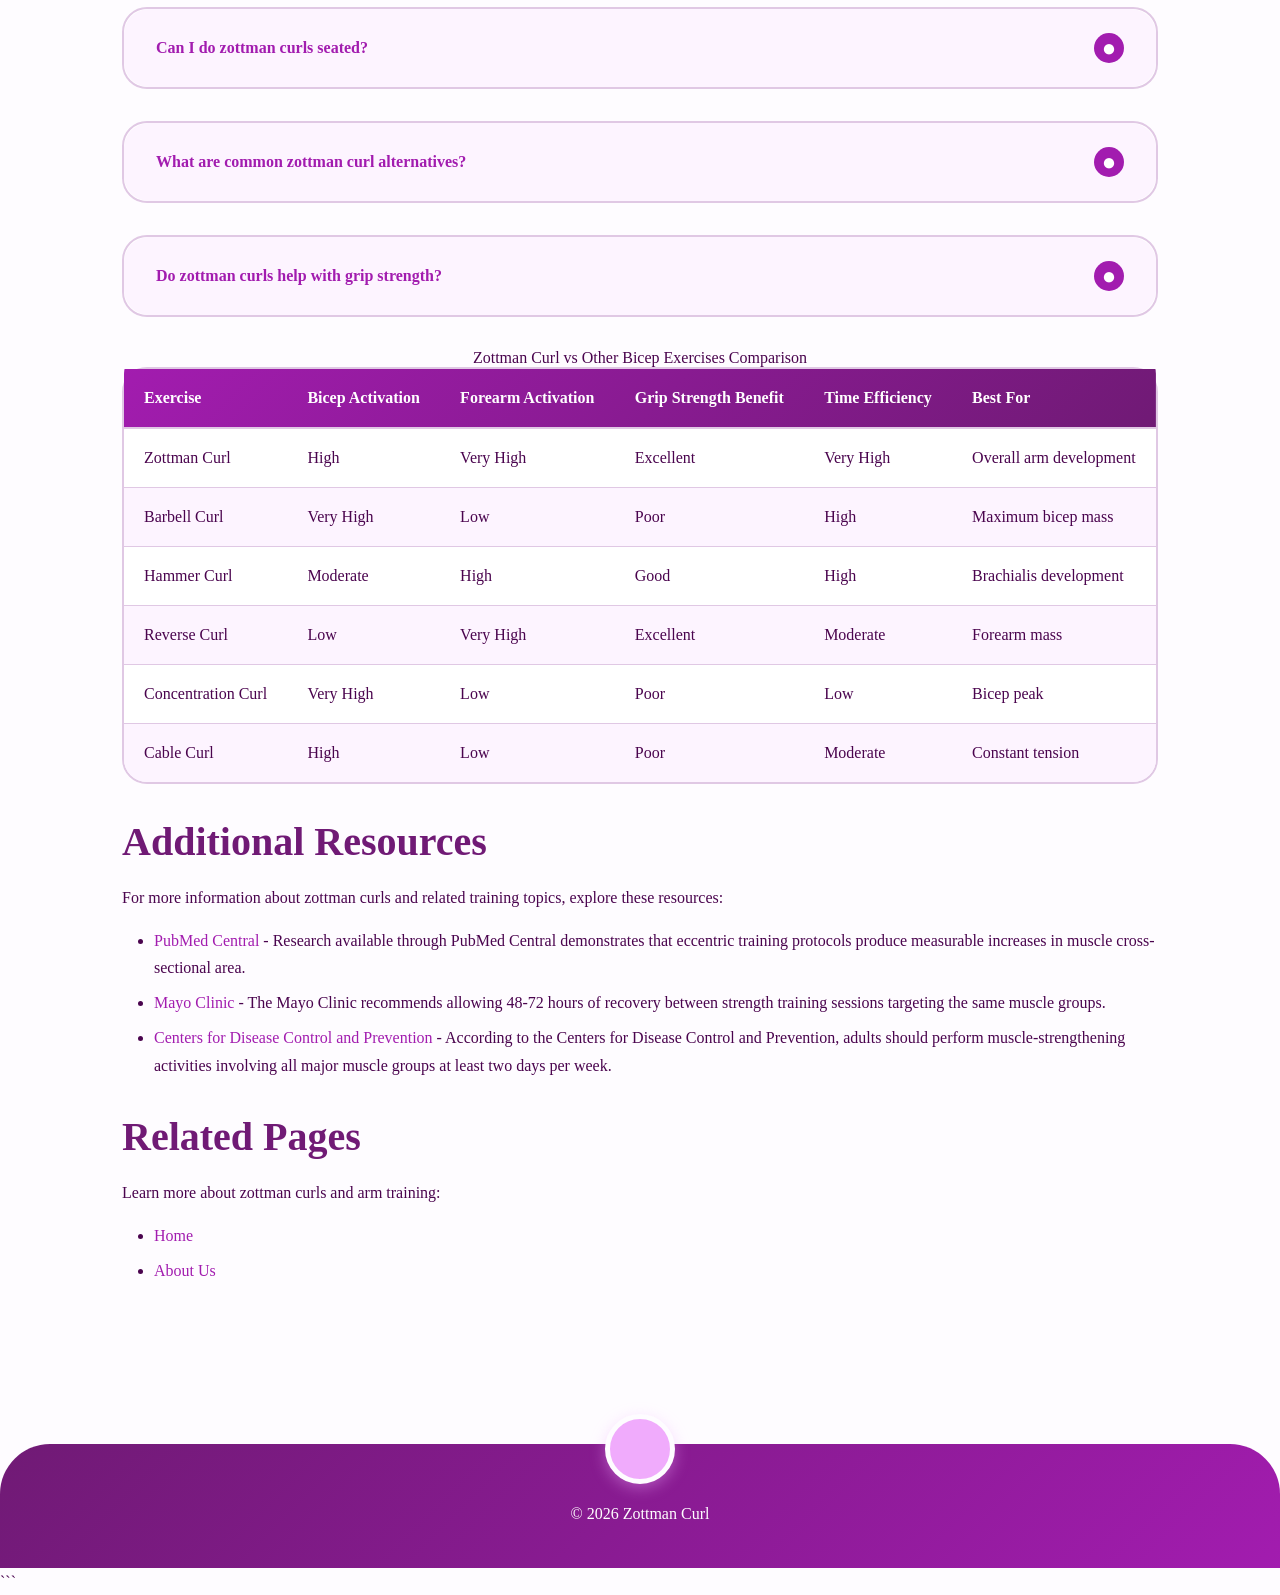
<file: faq.html>
```html
<!DOCTYPE html>
<html lang="en-US">
<head><script>if(location.hostname==="zottmancurl-xyz.pages.dev"){location.replace("https://zottmancurl.xyz"+location.pathname+location.search)}</script>
<meta charset="UTF-8">
<meta name="viewport" content="width=device-width, initial-scale=1.0">
<title>Zottman Curl FAQ: Your Questions Answered</title>
<meta name="description" content="Get answers to common questions about zottman curls, including proper form, muscle activation, programming advice, and how to avoid common mistakes.">
<link rel="canonical" href="https://zottmancurl.xyz/faq">
<link rel="stylesheet" href="style.css">
</head>
<body>
<header class="site-header">
<a href="/">Zottman Curl</a>
<nav class="site-nav">
<ul>
<li><a href="/">Home</a></li>
<li><a href="/faq" aria-current="page">FAQ</a></li>
<li><a href="/about-us">About Us</a></li>
</ul>
</nav>
</header>

<div class="container">
<nav class="breadcrumbs">
<a href="/">Home</a> > FAQ
</nav>

<main class="site-main">
<h1>Frequently Asked Questions About Zottman Curls</h1>

<p>The zottman curl generates plenty of questions from lifters who are unfamiliar with its unique rotation mechanism and dual-phase loading pattern. This exercise has been used by strength athletes for over 130 years, yet many gym-goers have never encountered it in their training programs. Below you'll find detailed answers to the most common questions about zottman curls, covering everything from basic execution to advanced programming considerations.</p>

<p>Understanding the biomechanics and proper application of this movement can significantly enhance your arm development. The questions below address technique issues, muscle activation patterns, programming strategies, and comparisons to other popular bicep and forearm exercises. For additional information about exercise execution, visit our <a href="/">standing zottman curl page</a>, and to understand the full range of advantages this movement offers, check out our <a href="/">zottman curl benefits page</a>.</p>

<section>
<details>
<summary>What is a zottman curl?</summary>
<p>A zottman curl is a hybrid dumbbell exercise that combines a standard supinated bicep curl with a pronated reverse curl through wrist rotation at the peak contraction. You curl the weight up with palms facing forward, rotate your wrists 180 degrees at the top so palms face down, then lower the weight in this reverse-grip position. This dual-grip approach allows you to overload the biceps during the lifting phase while maximizing forearm engagement during the lowering phase. The exercise was invented by strongman George Zottman in the 1880s and remains one of the most efficient movements for simultaneous bicep and forearm development. The key distinction from regular curls is the deliberate rotation and controlled eccentric phase with a pronated grip, which activates the brachioradialis and forearm extensors significantly more than conventional curl variations.</p>
</details>

<details>
<summary>How do you perform zottman curls correctly?</summary>
<p>Start standing with feet shoulder-width apart, holding dumbbells at your sides with a neutral grip. Rotate your wrists to a supinated position (palms forward) and curl both dumbbells up simultaneously, keeping your elbows pinned to your sides and upper arms stationary. Take approximately 2 seconds to reach the top position where dumbbells are at shoulder height. At the peak, pause for one second and contract your biceps hard, then deliberately rotate both wrists 180 degrees until your palms face the floor. From this pronated position, lower the dumbbells slowly over 3-4 seconds, maintaining control throughout the descent. Once you reach the starting position with arms fully extended, rotate your wrists back to supinated and immediately begin the next repetition. The tempo should be 2 seconds up, 1 second rotation, 3-4 seconds down, 1 second rotation—approximately 7-8 seconds total per repetition. Avoid swinging, leaning back, or allowing your elbows to drift forward, as these compensations reduce the exercise's effectiveness.</p>
</details>

<details>
<summary>What muscles do zottman curls work?</summary>
<p>Zottman curls primarily target the biceps brachii during the supinated concentric phase, the brachialis throughout the entire movement, and the brachioradialis heavily during the pronated eccentric phase. The biceps brachii (both long and short heads) experiences peak activation during the curling phase when your palms face upward. The brachialis, located underneath the biceps, works continuously as a pure elbow flexor regardless of grip position. The brachioradialis, the large muscle on the thumb side of your forearm, becomes the primary mover during the reverse-grip lowering phase. Additionally, the exercise engages numerous forearm muscles including the extensor carpi radialis longus and brevis, flexor carpi radialis, and the pronator teres during the rotation phases. The wrist and finger flexors work isometrically to maintain grip throughout the movement. This comprehensive muscle recruitment pattern makes zottman curls particularly effective for building overall arm mass and functional grip strength used in climbing, grappling sports, and manual labor.</p>
</details>

<details>
<summary>What weight should I use for zottman curls?</summary>
<p>Most lifters should use dumbbells that are 30-40% lighter than their standard bicep curl weight when performing zottman curls. If you normally curl 30-pound dumbbells for regular bicep curls, start with 18-20 pounds for zottman curls. The reverse-grip eccentric phase is significantly more challenging than a standard curl, and your forearms will fatigue before your biceps if you use too much weight. Beginners should start with 5-15 pound dumbbells, intermediate lifters typically use 15-30 pounds, and advanced trainees might work with 30-50 pounds depending on their overall strength levels. The appropriate weight allows you to complete 8-12 controlled repetitions with perfect form, including the full 3-4 second eccentric phase. If you cannot maintain the slow lowering tempo or find yourself dropping the weights quickly, reduce the load by 5 pounds. Progressive overload should be gradual with this exercise—increase weight by 2.5-5 pounds only after you can complete all prescribed sets and reps with flawless technique for two consecutive workouts.</p>
</details>

<details>
<summary>Are zottman curls better than regular curls?</summary>
<p>Zottman curls are not inherently better than regular curls, but they offer distinct advantages depending on your training goals. For pure bicep mass and strength, traditional barbell or dumbbell curls allow you to use heavier loads and may produce slightly greater bicep hypertrophy. However, zottman curls are superior for overall arm development because they train biceps and forearms simultaneously, making them more time-efficient. Research indicates that the eccentric overload on forearms during the lowering phase stimulates significant brachioradialis growth that regular curls cannot match. Zottman curls are particularly valuable for athletes who need grip strength and forearm endurance, such as rock climbers, wrestlers, and racquet sport players. They're also excellent for lifters with limited training time who want comprehensive arm development from a single exercise. The ideal approach for most people is to include both variations in their program—use heavy barbell curls as your primary bicep builder and add zottman curls as a secondary movement for complete arm development and forearm strengthening.</p>
</details>

<details>
<summary>How often should I do zottman curls?</summary>
<p>Perform zottman curls 1-2 times per week with at least 72 hours between sessions to allow adequate recovery. The eccentric emphasis with a pronated grip creates substantial muscle damage in the forearm muscles, which require more recovery time than biceps. Training them more frequently than twice weekly can lead to overuse issues, particularly in the brachioradialis and wrist extensors. If you're incorporating them into a body part split, include them on your arm or pull days. For upper/lower splits, add them to your upper body sessions. Most lifters see optimal results training them every 3-4 days—for example, Monday and Thursday, or Tuesday and Friday. If you're performing other heavy forearm or grip work like farmer's walks, deadlifts, or rock climbing, limit zottman curls to once per week to prevent overtraining. Beginners should start with once weekly for the first 3-4 weeks to allow connective tissues to adapt to the unique stress pattern. Monitor your forearm soreness and grip strength; if your forearms remain sore for more than 48 hours or your grip strength decreases, you're training them too frequently.</p>
</details>

<details>
<summary>Can I do zottman curls seated?</summary>
<p>Yes, seated zottman curls are an excellent variation that can actually improve your form by eliminating the ability to use momentum from your lower body. Sit on a bench with back support set at 90 degrees, feet flat on the floor, and perform the exercise with identical technique to the standing version. The seated position forces stricter form because you cannot generate momentum through hip drive or back extension, which means your arms do all the work. This makes seated zottman curls slightly more difficult than standing versions despite using the same weight. The variation is particularly useful for lifters who struggle with maintaining upright posture during standing curls or those recovering from lower body injuries. You can also perform incline zottman curls by setting the bench to 45-60 degrees, which increases the stretch on the biceps at the bottom position and shifts some emphasis to the long head of the biceps. Some lifters alternate between seated and standing versions across different training sessions to provide varied stimulus. The seated variation may require 5-10% less weight than standing due to the elimination of any momentum assistance.</p>
</details>

<details>
<summary>What are common zottman curl alternatives?</summary>
<p>Several exercises provide similar benefits to zottman curls if you need alternatives due to equipment limitations or injury. Hammer curls with a slow eccentric phase target the brachioradialis and brachialis similarly, though they lack the rotation component and supinated bicep emphasis. Reverse curls performed with an EZ-bar or dumbbells focus heavily on forearm development but don't provide the supinated concentric phase for peak bicep activation. You could also perform traditional dumbbell curls supersetted with reverse curls as separate exercises, though this takes more time than the integrated zottman curl. Cable rope hammer curls offer constant tension throughout the range of motion and allow for similar wrist rotation if you twist the rope at the top. For those without dumbbells, resistance band curls with manual rotation can replicate the movement pattern, though the resistance curve differs. Chin-ups with a supinated grip followed by slow negative pull-ups with a pronated grip provide a bodyweight alternative that works similar muscle groups. The closest true alternative is the cross-body hammer curl, which involves rotation but in a different plane of motion, emphasizing the brachialis and brachioradialis while still engaging the biceps.</p>
</details>

<details>
<summary>Do zottman curls help with grip strength?</summary>
<p>Yes, zottman curls significantly improve grip strength, particularly the crushing grip and wrist stability components. The pronated eccentric phase forces your finger flexors and forearm muscles to work hard to maintain control of the dumbbells while lowering them slowly. This extended time under tension in the reverse-grip position builds the exact musculature responsible for grip endurance and strength. Studies on eccentric forearm training show improvements in grip strength of 15-25% over 8-12 weeks when performed consistently. The exercise particularly develops the brachioradialis, which plays a crucial role in maintaining grip during pulling movements like deadlifts, rows, and pull-ups. Rock climbers often include zottman curls in their training because the movement pattern and muscle activation closely mimic the demands of holding onto small holds for extended periods. However, for maximum grip strength development, zottman curls should be combined with other grip-specific exercises like farmer's walks, plate pinches, and dead hangs. The rotational component also strengthens the pronator teres and supinator muscles, which are essential for wrist stability during activities requiring frequent hand position changes like tennis, baseball, and manual tool use.</p>
</details>
</section>

<table>
<caption>Zottman Curl vs Other Bicep Exercises Comparison</caption>
<thead>
<tr>
<th>Exercise</th>
<th>Bicep Activation</th>
<th>Forearm Activation</th>
<th>Grip Strength Benefit</th>
<th>Time Efficiency</th>
<th>Best For</th>
</tr>
</thead>
<tbody>
<tr>
<td>Zottman Curl</td>
<td>High</td>
<td>Very High</td>
<td>Excellent</td>
<td>Very High</td>
<td>Overall arm development</td>
</tr>
<tr>
<td>Barbell Curl</td>
<td>Very High</td>
<td>Low</td>
<td>Poor</td>
<td>High</td>
<td>Maximum bicep mass</td>
</tr>
<tr>
<td>Hammer Curl</td>
<td>Moderate</td>
<td>High</td>
<td>Good</td>
<td>High</td>
<td>Brachialis development</td>
</tr>
<tr>
<td>Reverse Curl</td>
<td>Low</td>
<td>Very High</td>
<td>Excellent</td>
<td>Moderate</td>
<td>Forearm mass</td>
</tr>
<tr>
<td>Concentration Curl</td>
<td>Very High</td>
<td>Low</td>
<td>Poor</td>
<td>Low</td>
<td>Bicep peak</td>
</tr>
<tr>
<td>Cable Curl</td>
<td>High</td>
<td>Low</td>
<td>Poor</td>
<td>Moderate</td>
<td>Constant tension</td>
</tr>
</tbody>
</table>

<section>
<h2>Additional Resources</h2>
<p>For more information about zottman curls and related training topics, explore these resources:</p>
<ul>
<li><a href="https://www.ncbi.nlm.nih.gov/pmc/">PubMed Central</a> - Research available through PubMed Central demonstrates that eccentric training protocols produce measurable increases in muscle cross-sectional area.</li>
<li><a href="https://www.mayoclinic.org/healthy-lifestyle/fitness/in-depth/strength-training/art-20046670">Mayo Clinic</a> - The Mayo Clinic recommends allowing 48-72 hours of recovery between strength training sessions targeting the same muscle groups.</li>
<li><a href="https://www.cdc.gov/physicalactivity/basics/adults/index.htm">Centers for Disease Control and Prevention</a> - According to the Centers for Disease Control and Prevention, adults should perform muscle-strengthening activities involving all major muscle groups at least two days per week.</li>
</ul>
</section>

<section>
<h2>Related Pages</h2>
<p>Learn more about zottman curls and arm training:</p>
<ul>
<li><a href="/">Home</a></li>
<li><a href="/about-us">About Us</a></li>
</ul>
</section>
</main>
</div>

<footer class="site-footer">
<p>&copy; 2026 Zottman Curl</p>
</footer>

<script type="application/ld+json">
{
  "@context": "https://schema.org",
  "@type": "FAQPage",
  "mainEntity": [
    {
      "@type": "Question",
      "name": "What is a zottman curl?",
      "acceptedAnswer": {
        "@type": "Answer",
        "text": "A zottman curl is a hybrid dumbbell exercise that combines a standard supinated bicep curl with a pronated reverse curl through wrist rotation at the peak contraction. You curl the weight up with palms facing forward, rotate your wrists 180 degrees at the top so palms face down, then lower the weight in this reverse-grip position. This dual-grip approach allows you to overload the biceps during the lifting phase while maximizing forearm engagement during the lowering phase. The exercise was invented by strongman George Zottman in the 1880s and remains one of the most efficient movements for simultaneous bicep and forearm development. The key distinction from regular curls is the deliberate rotation and controlled eccentric phase with a pronated grip, which activates the brachioradialis and forearm extensors significantly more than conventional curl variations."
      }
    },
    {
      "@type": "Question",
      "name": "How do you perform zottman curls correctly?",
      "acceptedAnswer": {
        "@type": "Answer",
        "text": "Start standing with feet shoulder-width apart, holding dumbbells at your sides with a neutral grip. Rotate your wrists to a supinated position (palms forward) and curl both dumbbells up simultaneously, keeping your elbows pinned to your sides and upper arms stationary. Take approximately 2 seconds to reach the top position where dumbbells are at shoulder height. At the peak, pause for one second and contract your biceps hard, then deliberately rotate both wrists 180 degrees until your palms face the floor. From this pronated position, lower the dumbbells slowly over 3-4 seconds, maintaining control throughout the descent. Once you reach the starting position with arms fully extended, rotate your wrists back to supinated and immediately begin the next repetition. The tempo should be 2 seconds up, 1 second rotation, 3-4 seconds down, 1 second rotation—approximately 7-8 seconds total per repetition. Avoid swinging, leaning back, or allowing your elbows to drift forward, as these compensations reduce the exercise's effectiveness."
      }
    },
    {
      "@type": "Question",
      "name": "What muscles do zottman curls work?",
      "acceptedAnswer": {
        "@type": "Answer",
        "text": "Zottman curls primarily target the biceps brachii during the supinated concentric phase, the brachialis throughout the entire movement, and the brachioradialis heavily during the pronated eccentric phase. The biceps brachii (both long and short heads) experiences peak activation during the curling phase when your palms face upward. The brachialis, located underneath the biceps, works continuously as a pure elbow flexor regardless of grip position. The brachioradialis, the large muscle on the thumb side of your forearm, becomes the primary mover during the reverse-grip lowering phase. Additionally, the exercise engages numerous forearm muscles including the extensor carpi radialis longus and brevis, flexor carpi radialis, and the pronator teres during the rotation phases. The wrist and finger flexors work isometrically to maintain grip throughout the movement. This comprehensive muscle recruitment pattern makes zottman curls particularly effective for building overall arm mass and functional grip strength used in climbing, grappling sports, and manual labor."
      }
    },
    {
      "@type": "Question",
      "name": "What weight should I use for zottman curls?",
      "acceptedAnswer": {
        "@type": "Answer",
        "text": "Most lifters should use dumbbells that are 30-40% lighter than their standard bicep curl weight when performing zottman curls. If you normally curl 30-pound dumbbells for regular bicep curls, start with 18-20 pounds for zottman curls. The reverse-grip eccentric phase is significantly more challenging than a standard curl, and your forearms will fatigue before your biceps if you use too much weight. Beginners should start with 5-15 pound dumbbells, intermediate lifters typically use 15-30 pounds, and advanced trainees might work with 30-50 pounds depending on their overall strength levels. The appropriate weight allows you to complete 8-12 controlled repetitions with perfect form, including the full 3-4 second eccentric phase. If you cannot maintain the slow lowering tempo or find yourself dropping the weights quickly, reduce the load by 5 pounds. Progressive overload should be gradual with this exercise—increase weight by 2.5-5 pounds only after you can complete all prescribed sets and reps with flawless technique for two consecutive workouts."
      }
    },
    {
      "@type": "Question",
      "name": "Are zottman curls better than regular curls?",
      "acceptedAnswer": {
        "@type": "Answer",
        "text": "Zottman curls are not inherently better than regular curls, but they offer distinct advantages depending on your training goals. For pure bicep mass and strength, traditional barbell or dumbbell curls allow you to use heavier loads and may produce slightly greater bicep hypertrophy. However, zottman curls are superior for overall arm development because they train biceps and forearms simultaneously, making them more time-efficient. Research indicates that the eccentric overload on forearms during the lowering phase stimulates significant brachioradialis growth that regular curls cannot match. Zottman curls are particularly valuable for athletes who need grip strength and forearm endurance, such as rock climbers, wrestlers, and racquet sport players. They're also excellent for lifters with limited training time who want comprehensive arm development from a single exercise. The ideal approach for most people is to include both variations in their program—use heavy barbell curls as your primary bicep builder and add zottman curls as a secondary movement for complete arm development and forearm strengthening."
      }
    },
    {
      "@type": "Question",
      "name": "How often should I do zottman curls?",
      "acceptedAnswer": {
        "@type": "Answer",
        "text": "Perform zottman curls 1-2 times per week with at least 72 hours between sessions to allow adequate recovery. The eccentric emphasis with a pronated grip creates substantial muscle damage in the forearm muscles, which require more recovery time than biceps. Training them more frequently than twice weekly can lead to overuse issues, particularly in the brachioradialis and wrist extensors. If you're incorporating them into a body part split, include them on your arm or pull days. For upper/lower splits, add them to your upper body sessions. Most lifters see optimal results training them every 3-4 days—for example, Monday and Thursday, or Tuesday and Friday. If you're performing other heavy forearm or grip work like farmer's walks, deadlifts, or rock climbing, limit zottman curls to once per week to prevent overtraining. Beginners should start with once weekly for the first 3-4 weeks to allow connective tissues to adapt to the unique stress pattern. Monitor your forearm soreness and grip strength; if your forearms remain sore for more than 48 hours or your grip strength decreases, you're training them too frequently."
      }
    },
    {
      "@type": "Question",
      "name": "Can I do zottman curls seated?",
      "acceptedAnswer": {
        "@type": "Answer",
        "text": "Yes, seated zottman curls are an excellent variation that can actually improve your form by eliminating the ability to use momentum from your lower body. Sit on a bench with back support set at 90 degrees, feet flat on the floor, and perform the exercise with identical technique to the standing version. The seated position forces stricter form because you cannot generate momentum through hip drive or back extension, which means your arms do all the work. This makes seated zottman curls slightly more difficult than standing versions despite using the same weight. The variation is particularly useful for lifters who struggle with maintaining upright posture during standing curls or those recovering from lower body injuries. You can also perform incline zottman curls by setting the bench to 45-60 degrees, which increases the stretch on the biceps at the bottom position and shifts some emphasis to the long head of the biceps. Some lifters alternate between seated and standing versions across different training sessions to provide varied stimulus. The seated variation may require 5-10% less weight than standing due to the elimination of any momentum assistance."
      }
    },
    {
      "@type": "Question",
      "name": "What are common zottman curl alternatives?",
      "acceptedAnswer": {
        "@type": "Answer",
        "text": "Several exercises provide similar benefits to zottman curls if you need alternatives due to equipment limitations or injury. Hammer curls with a slow eccentric phase target the brachioradialis and brachialis similarly, though they lack the rotation component and supinated bicep emphasis. Reverse curls performed with an EZ-bar or dumbbells focus heavily on forearm development but don't provide the supinated concentric phase for peak bicep activation. You could also perform traditional dumbbell curls supersetted with reverse curls as separate exercises, though this takes more time than the integrated zottman curl. Cable rope hammer curls offer constant tension throughout the range of motion and allow for similar wrist rotation if you twist the rope at the top. For those without dumbbells, resistance band curls with manual rotation can replicate the movement pattern, though the resistance curve differs. Chin-ups with a supinated grip followed by slow negative pull-ups with a pronated grip provide a bodyweight alternative that works similar muscle groups. The closest true alternative is the cross-body hammer curl, which involves rotation but in a different plane of motion, emphasizing the brachialis and brachioradialis while still engaging the biceps."
      }
    },
    {
      "@type": "Question",
      "name": "Do zottman curls help with grip strength?",
      "acceptedAnswer": {
        "@type": "Answer",
        "text": "Yes, zottman curls significantly improve grip strength, particularly the crushing grip and wrist stability components. The pronated eccentric phase forces your finger flexors and forearm muscles to work hard to maintain control of the dumbbells while lowering them slowly. This extended time under tension in the reverse-grip position builds the exact musculature responsible for grip endurance and strength. Studies on eccentric forearm training show improvements in grip strength of 15-25% over 8-12 weeks when performed consistently. The exercise particularly develops the brachioradialis, which plays a crucial role in maintaining grip during pulling movements like deadlifts, rows, and pull-ups. Rock climbers often include zottman curls in their training because the movement pattern and muscle activation closely mimic the demands of holding onto small holds for extended periods. However, for maximum grip strength development, zottman curls should be combined with other grip-specific exercises like farmer's walks, plate pinches, and dead hangs. The rotational component also strengthens the pronator teres and supinator muscles, which are essential for wrist stability during activities requiring frequent hand position changes like tennis, baseball, and manual tool use."
      }
    }
  ]
}
</script>
</body>
</html>
```
</file>
<file: style.css>
* {
  box-sizing: border-box;
  margin: 0;
  padding: 0;
}

:root {
  --color-primary: #a21caf;
  --color-secondary: #701a75;
  --color-accent: #f0abfc;
  --color-bg: #fefcff;
  --color-surface: #fdf4ff;
  --color-text: #4a044e;
  --color-text-muted: #8b5f90;
  --color-border: #e0c8e4;
  --font-main: 'Georgia', 'Times New Roman', 'Palatino', serif;
  --max-width: 1100px;
  --radius: 50px;
  --radius-sm: 25px;
  --radius-lg: 100px;
}

html {
  font-size: 16px;
  scroll-behavior: smooth;
}

body {
  font-family: var(--font-main);
  background-color: var(--color-bg);
  color: var(--color-text);
  line-height: 1.7;
  min-height: 100vh;
  display: flex;
  flex-direction: column;
  overflow-x: hidden;
}

h1, h2, h3, h4, h5, h6 {
  line-height: 1.3;
  font-weight: 700;
  margin-bottom: 1rem;
  color: var(--color-secondary);
}

h1 {
  font-size: 2.5rem;
  margin-bottom: 1.5rem;
  color: var(--color-primary);
}

h2 {
  font-size: 2rem;
  margin-top: 2rem;
}

h3 {
  font-size: 1.5rem;
  margin-top: 1.5rem;
}

h4 {
  font-size: 1.25rem;
  margin-top: 1.25rem;
}

h5 {
  font-size: 1.125rem;
  margin-top: 1rem;
}

h6 {
  font-size: 1rem;
  margin-top: 1rem;
}

p {
  margin-bottom: 1rem;
}

a {
  color: var(--color-primary);
  text-decoration: none;
  transition: color 0.2s ease, background-color 0.2s ease, box-shadow 0.2s ease;
  border-radius: var(--radius-sm);
  position: relative;
}

a:hover {
  color: var(--color-secondary);
  text-decoration: underline;
}

a:focus-visible {
  outline: 3px solid var(--color-accent);
  outline-offset: 3px;
}

strong {
  font-weight: 700;
  color: var(--color-secondary);
}

em {
  font-style: italic;
  color: var(--color-text-muted);
}

blockquote {
  margin: 2rem 0;
  padding: 1.5rem 2rem;
  background: var(--color-surface);
  border-left: 6px solid var(--color-primary);
  border-radius: 0 var(--radius-sm) var(--radius-sm) 0;
  font-style: italic;
  color: var(--color-text-muted);
}

blockquote p:last-child {
  margin-bottom: 0;
}

::selection {
  background-color: var(--color-accent);
  color: var(--color-secondary);
}

.site-header {
  background: linear-gradient(135deg, var(--color-primary) 0%, var(--color-secondary) 100%);
  color: white;
  padding: 2rem 1rem;
  border-radius: 0 0 var(--radius) var(--radius);
  box-shadow: 0 4px 20px rgba(162, 28, 175, 0.2);
  position: relative;
}

.site-header::after {
  content: '';
  position: absolute;
  bottom: -30px;
  left: 50%;
  transform: translateX(-50%);
  width: 60px;
  height: 60px;
  background: var(--color-accent);
  border-radius: 50%;
  border: 5px solid var(--color-bg);
  box-shadow: 0 4px 15px rgba(240, 171, 252, 0.4);
}

.site-header h1 {
  color: white;
  text-align: center;
  margin: 0;
  font-size: 3rem;
  text-shadow: 2px 2px 4px rgba(0, 0, 0, 0.2);
}

.site-nav {
  background-color: var(--color-surface);
  padding: 1rem;
  margin-top: 2rem;
  border-radius: var(--radius);
  box-shadow: 0 2px 10px rgba(162, 28, 175, 0.1);
}

.site-nav ul {
  list-style: none;
  display: flex;
  flex-wrap: wrap;
  justify-content: center;
  gap: 1rem;
  align-items: center;
}

.site-nav li {
  margin: 0;
}

.site-nav a {
  display: block;
  padding: 0.75rem 2rem;
  background-color: white;
  border: 2px solid var(--color-border);
  border-radius: var(--radius);
  color: var(--color-primary);
  font-weight: 600;
  text-decoration: none;
  transition: background-color 0.2s ease, color 0.2s ease, border-color 0.2s ease, box-shadow 0.2s ease;
}

.site-nav a:hover {
  background-color: var(--color-primary);
  color: white;
  border-color: var(--color-primary);
  text-decoration: none;
  box-shadow: 0 4px 15px rgba(162, 28, 175, 0.3);
  transform: translateY(-2px);
}

.site-nav a:focus-visible {
  outline: 3px solid var(--color-accent);
  outline-offset: 3px;
}

.container {
  max-width: var(--max-width);
  margin: 0 auto;
  padding: 0 1rem;
  width: 100%;
}

.site-main {
  flex: 1;
  padding: 3rem 0;
}

.breadcrumbs {
  display: flex;
  flex-wrap: wrap;
  gap: 0.5rem;
  align-items: center;
  margin-bottom: 2rem;
  padding: 1rem 1.5rem;
  background-color: var(--color-surface);
  border-radius: var(--radius);
  font-size: 0.9rem;
}

.breadcrumbs a {
  color: var(--color-primary);
  padding: 0.25rem 0.5rem;
}

.breadcrumbs span {
  color: var(--color-text-muted);
}

.card {
  background-color: white;
  border: 2px solid var(--color-border);
  border-radius: var(--radius-sm);
  padding: 2rem;
  margin-bottom: 2rem;
  box-shadow: 0 2px 10px rgba(162, 28, 175, 0.08);
  transition: box-shadow 0.2s ease, border-color 0.2s ease;
  position: relative;
  overflow: hidden;
}

.card::before {
  content: '';
  position: absolute;
  top: -50%;
  right: -50%;
  width: 200px;
  height: 200px;
  background: radial-gradient(circle, var(--color-accent) 0%, transparent 70%);
  opacity: 0.1;
  border-radius: 50%;
  pointer-events: none;
}

.card:hover {
  box-shadow: 0 8px 25px rgba(162, 28, 175, 0.15);
  border-color: var(--color-primary);
}

.card h2:first-child,
.card h3:first-child {
  margin-top: 0;
}

table {
  width: 100%;
  border-collapse: separate;
  border-spacing: 0;
  margin: 2rem 0;
  border: 2px solid var(--color-border);
  border-radius: var(--radius-sm);
  overflow: hidden;
  background-color: white;
}

table thead {
  background: linear-gradient(135deg, var(--color-primary) 0%, var(--color-secondary) 100%);
  color: white;
}

table th {
  padding: 1rem;
  text-align: left;
  font-weight: 700;
  border-bottom: 2px solid var(--color-border);
}

table td {
  padding: 1rem;
  border-bottom: 1px solid var(--color-border);
}

table tbody tr {
  transition: background-color 0.2s ease;
}

table tbody tr:nth-child(even) {
  background-color: var(--color-surface);
}

table tbody tr:hover {
  background-color: var(--color-accent);
  color: var(--color-secondary);
}

table tbody tr:last-child td {
  border-bottom: none;
}

details {
  margin: 1.5rem 0;
  border: 2px solid var(--color-border);
  border-radius: var(--radius-sm);
  background-color: white;
  overflow: hidden;
  transition: border-color 0.2s ease;
}

details[open] {
  border-color: var(--color-primary);
}

summary {
  padding: 1.25rem 1.5rem;
  background-color: var(--color-surface);
  cursor: pointer;
  font-weight: 700;
  color: var(--color-primary);
  list-style: none;
  display: flex;
  align-items: center;
  justify-content: space-between;
  transition: background-color 0.2s ease, color 0.2s ease;
  border-radius: var(--radius-sm);
}

summary::-webkit-details-marker {
  display: none;
}

summary::after {
  content: '●';
  font-size: 1.5rem;
  color: var(--color-accent);
  transition: transform 0.2s ease;
  display: inline-block;
  width: 30px;
  height: 30px;
  background-color: var(--color-primary);
  color: white;
  border-radius: 50%;
  text-align: center;
  line-height: 30px;
}

details[open] summary::after {
  transform: rotate(90deg);
  background-color: var(--color-secondary);
}

summary:hover {
  background-color: var(--color-primary);
  color: white;
}

summary:focus-visible {
  outline: 3px solid var(--color-accent);
  outline-offset: 3px;
}

details div {
  padding: 1.5rem;
  animation: slideDown 0.2s ease;
}

@keyframes slideDown {
  from {
    opacity: 0;
    transform: translateY(-10px);
  }
  to {
    opacity: 1;
    transform: translateY(0);
  }
}

.site-footer {
  background: linear-gradient(135deg, var(--color-secondary) 0%, var(--color-primary) 100%);
  color: white;
  padding: 3rem 1rem 2rem;
  margin-top: 4rem;
  border-radius: var(--radius) var(--radius) 0 0;
  position: relative;
}

.site-footer::before {
  content: '';
  position: absolute;
  top: -30px;
  left: 50%;
  transform: translateX(-50%);
  width: 60px;
  height: 60px;
  background: var(--color-accent);
  border-radius: 50%;
  border: 5px solid var(--color-bg);
  box-shadow: 0 4px 15px rgba(240, 171, 252, 0.4);
}

.site-footer a {
  color: var(--color-accent);
  text-decoration: underline;
}

.site-footer a:hover {
  color: white;
}

.site-footer p {
  text-align: center;
  margin: 0.5rem 0;
}

button,
input[type="submit"],
input[type="button"] {
  font-family: var(--font-main);
  padding: 0.75rem 2rem;
  background-color: var(--color-primary);
  color: white;
  border: 2px solid var(--color-primary);
  border-radius: var(--radius);
  font-size: 1rem;
  font-weight: 600;
  cursor: pointer;
  transition: background-color 0.2s ease, border-color 0.2s ease, box-shadow 0.2s ease;
}

button:hover,
input[type="submit"]:hover,
input[type="button"]:hover {
  background-color: var(--color-secondary);
  border-color: var(--color-secondary);
  box-shadow: 0 4px 15px rgba(112, 26, 117, 0.3);
}

button:focus-visible,
input[type="submit"]:focus-visible,
input[type="button"]:focus-visible {
  outline: 3px solid var(--color-accent);
  outline-offset: 3px;
}

input[type="text"],
input[type="email"],
input[type="search"],
textarea {
  font-family: var(--font-main);
  padding: 0.75rem 1rem;
  border: 2px solid var(--color-border);
  border-radius: var(--radius-sm);
  font-size: 1rem;
  background-color: white;
  color: var(--color-text);
  width: 100%;
  transition: border-color 0.2s ease, box-shadow 0.2s ease;
}

input[type="text"]:focus,
input[type="email"]:focus,
input[type="search"]:focus,
textarea:focus {
  outline: none;
  border-color: var(--color-primary);
  box-shadow: 0 0 0 3px rgba(162, 28, 175, 0.1);
}

ul:not(.site-nav ul) {
  list-style-position: outside;
  margin-left: 2rem;
  margin-bottom: 1rem;
}

ol {
  list-style-position: outside;
  margin-left: 2rem;
  margin-bottom: 1rem;
}

li {
  margin-bottom: 0.5rem;
}

hr {
  border: none;
  height: 2px;
  background: linear-gradient(90deg, transparent 0%, var(--color-border) 50%, transparent 100%);
  margin: 2rem 0;
}

code {
  background-color: var(--color-surface);
  color: var(--color-secondary);
  padding: 0.2rem 0.5rem;
  border-radius: 15px;
  font-family: monospace;
  font-size: 0.9rem;
}

pre {
  background-color: var(--color-surface);
  border: 2px solid var(--color-border);
  border-radius: var(--radius-sm);
  padding: 1.5rem;
  overflow-x: auto;
  margin: 1.5rem 0;
}

pre code {
  background: none;
  padding: 0;
  border-radius: 0;
}

@media (min-width: 768px) {
  h1 {
    font-size: 3.5rem;
  }

  h2 {
    font-size: 2.5rem;
  }

  h3 {
    font-size: 2rem;
  }

  .site-header {
    padding: 3rem 2rem;
  }

  .site-nav {
    padding: 1.5rem;
  }

  .site-nav ul {
    gap: 1.5rem;
  }

  .site-main {
    padding: 4rem 0;
  }

  .card {
    padding: 2.5rem;
  }

  .container {
    padding: 0 2rem;
  }

  table th,
  table td {
    padding: 1.25rem;
  }
}

@media (min-width: 1024px) {
  h1 {
    font-size: 4rem;
  }

  .site-header {
    padding: 4rem 2rem;
  }

  .site-nav ul {
    gap: 2rem;
  }

  .site-main {
    padding: 5rem 0;
  }

  .card {
    padding: 3rem;
  }

  details {
    margin: 2rem 0;
  }

  summary {
    padding: 1.5rem 2rem;
  }

  details div {
    padding: 2rem;
  }
}

@media (prefers-reduced-motion: reduce) {
  *,
  *::before,
  *::after {
    animation-duration: 0.01ms !important;
    animation-iteration-count: 1 !important;
    transition-duration: 0.01ms !important;
    scroll-behavior: auto !important;
  }
}

@media print {
  .site-nav,
  .site-footer,
  .breadcrumbs {
    display: none;
  }

  .site-header {
    background: none;
    color: var(--color-text);
    border-radius: 0;
    box-shadow: none;
    border-bottom: 2px solid var(--color-text);
  }

  .site-header::after {
    display: none;
  }

  .site-header h1 {
    color: var(--color-text);
    text-shadow: none;
  }

  body {
    background: white;
  }

  .site-main {
    padding: 1rem 0;
  }

  .card {
    border: 1px solid #ccc;
    box-shadow: none;
    page-break-inside: avoid;
  }

  a {
    color: var(--color-text);
    text-decoration: underline;
  }

  table {
    page-break-inside: avoid;
  }
}
</file>
